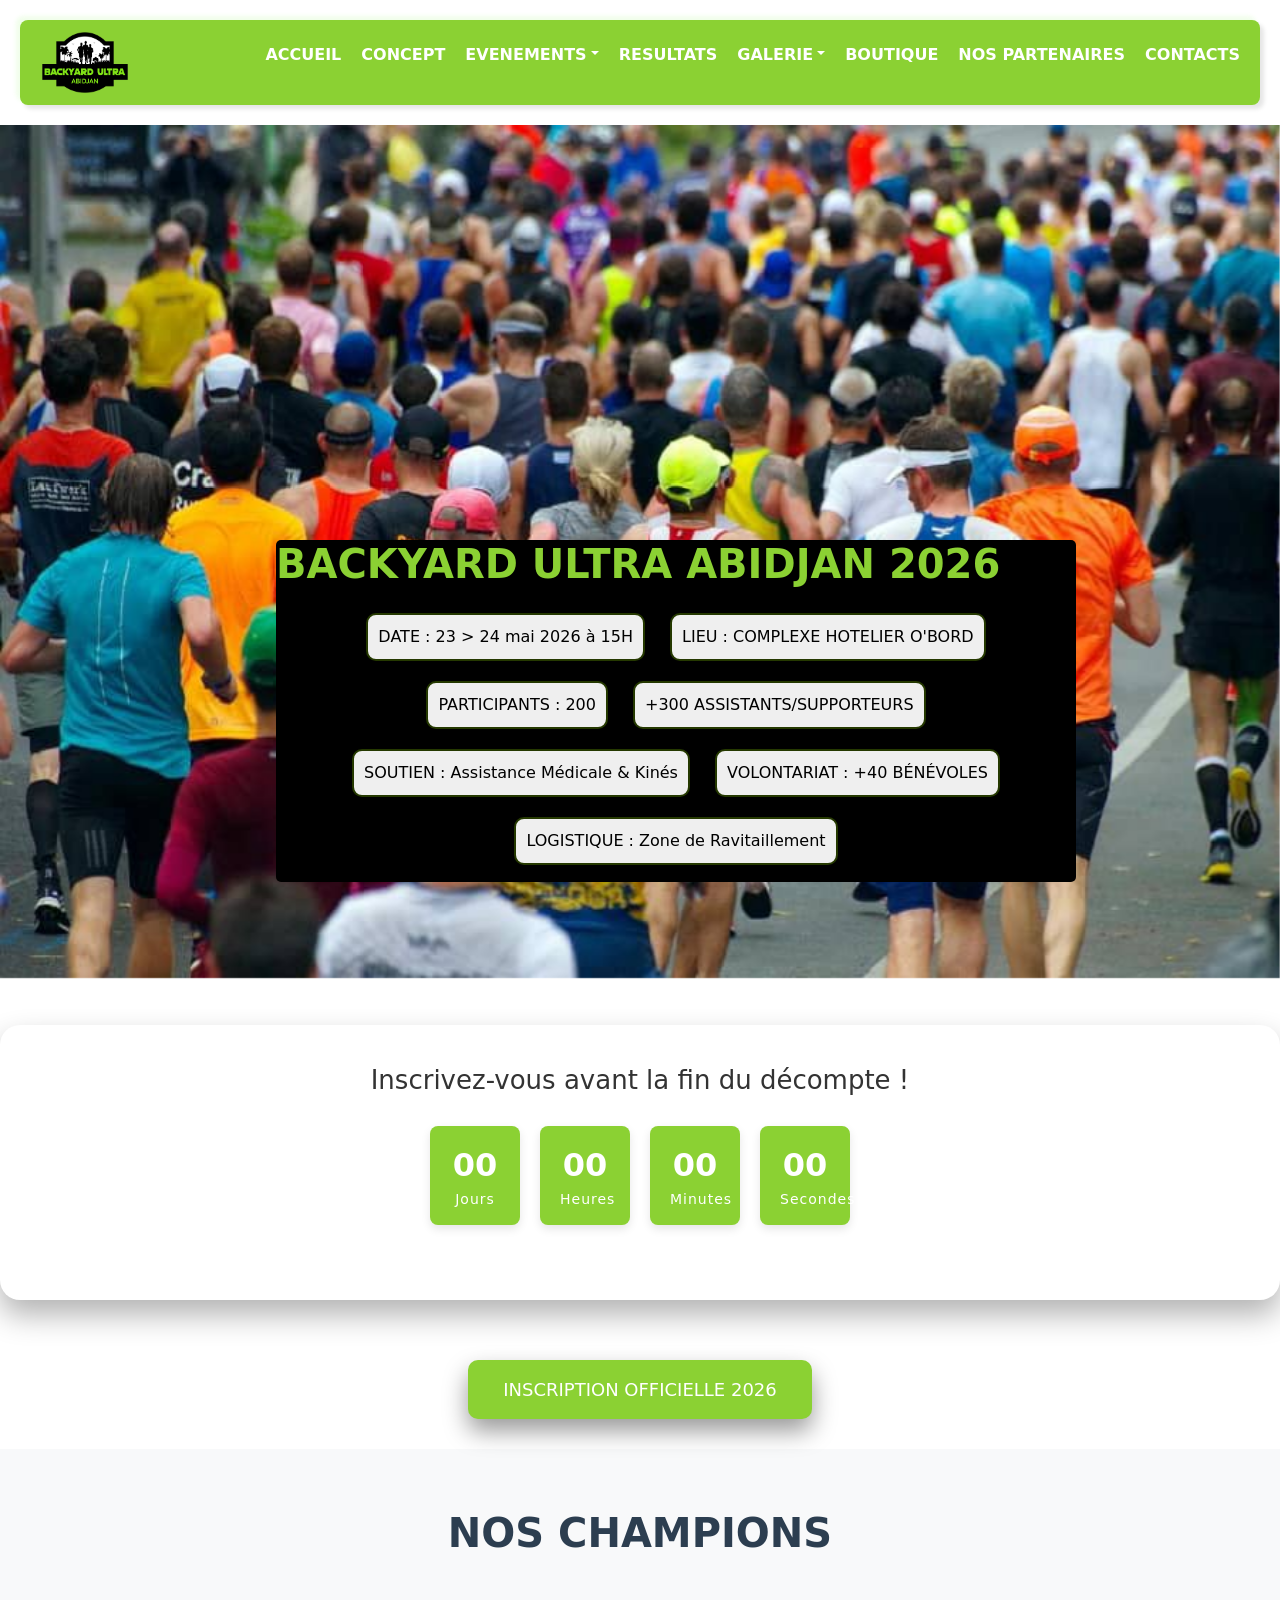
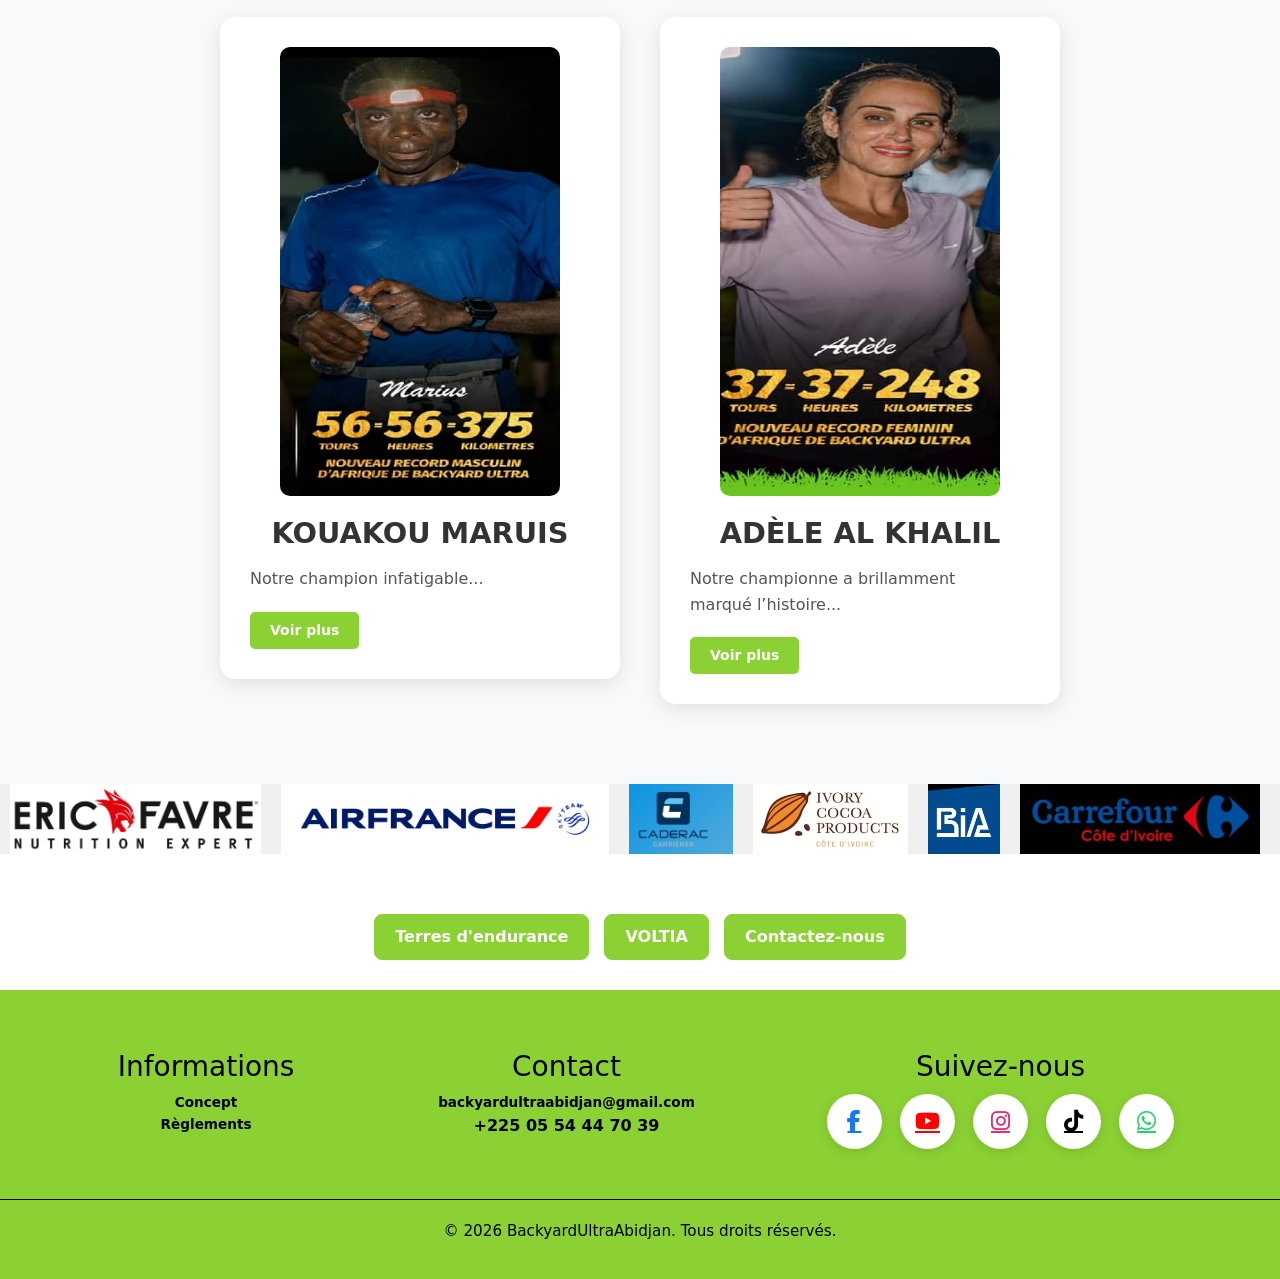
<file: index.html>
<!DOCTYPE html>
<html lang="en">
<head>
    <meta charset="UTF-8">
    <meta name="viewport" content="width=device-width, initial-scale=1.0">
     <title>BackyardUltraAbidjan</title>
    <link rel="stylesheet" href="style.css">
    <link href="https://cdn.jsdelivr.net/npm/bootstrap@5.3.3/dist/css/bootstrap.min.css" rel="stylesheet" integrity="sha384-QWTKZyjpPEjISv5WaRU9OFeRpok6YctnYmDr5pNlyT2bRjXh0JMhjY6hW+ALEwIH" crossorigin="anonymous">
     <link rel="stylesheet" href="https://cdnjs.cloudflare.com/ajax/libs/font-awesome/6.5.0/css/all.min.css">
    
   
   
</head>
<body>
   <!--l'entete-->
    <header>
        <div class="logo">
            <img src="logo/BUA_New logo positif pour digital@4x.png" alt="">
        </div>

       <div class="menu-btn" id="menuBtn">☰</div>


        <nav>
            <ul> 
                <li><a href="index.html" class="active">ACCUEIL</a></li>
                <li><a href="concept.html">CONCEPT</a></li>
                <li><a href="evenement.html" class="dropdown-toggle" id="dropdownMenuLink" data-bs-toggle="dropdown" aria-expanded="false">EVENEMENTS</a>
 <!--menu deroulant--><ul class="dropdown-menu" aria-labelledby="dropdownMenuLink">
                        <li><a class="dropdown-item" href="inscription.html">INSCRIPTION</a></li>
                        <li><a class="dropdown-item" href="reglement.html">RÈGLEMENTS</a></li>
                        <li><a class="dropdown-item" href="participant.html">PARTICIPANTS</a></li>
                        
                        
                     </ul>
                <li><a href="resultat.html">RESULTATS</a></li>
                <li><a href="galerie.html" class="dropdown-toggle" id="dropdownMenuLink" data-bs-toggle="dropdown" aria-expanded="false">GALERIE</a>
 <!--menu deroulant--><ul class="dropdown-menu" aria-labelledby="dropdownMenuLink">
                        <li><a class="dropdown-item" href="photo.html">PHOTOS</a></li>
                        <li><a class="dropdown-item" href="video.html">VIDEOS</a></li>
                        
                     </ul>
                </li>
                <li><a href="boutique.html">BOUTIQUE</a></li>
                <li><a href="partenaire.html">NOS PARTENAIRES</a></li>
                <li><a href="contact.html">CONTACTS</a></li>
            </ul>
        </nav>
    </header>
    
    <main>
        <div id="carouselExampleSlidesOnly" class="carousel slide" data-bs-ride="carousel">
            <div class="carousel-inner">
                <div class="carousel-item active">
                <img src="img/photo1.jpeg" class="d-block w-100 h-25"  alt="...">
                </div>
                <div class="carousel-item">
                <img src="img/photo2.jpg" class="d-block w-100  h-25" alt="...">
                </div>
                <div class="carousel-item">
                <img src="img/photo3.jpg" class="d-block w-100  h-25" alt="...">
                </div>
            </div>
        </div>
       
        <!--nos actualites-->
        <div class="actualite">
            <h1 class="defile">BACKYARD ULTRA ABIDJAN 2026</h1>
        <div class="btn">
            <button>DATE : 23 > 24 mai 2026 à 15H</button>
            <button>LIEU : COMPLEXE HOTELIER O'BORD</button>
            <button>PARTICIPANTS : 200</button>
            <button>+300 ASSISTANTS/SUPPORTEURS</button>
            <button>SOUTIEN : Assistance Médicale & Kinés</button>
            <button>VOLONTARIAT : +40 BÉNÉVOLES</button>
            <button>LOGISTIQUE : Zone de Ravitaillement</button>
        </div>
        </div>
        <!--nos records-->
 </main>    
  <div class="countdown-container">
    <h2 class="inscription-h2">Inscrivez-vous avant la fin du décompte !</h2>
    <div class="countdown">
        <div class="time-box"><span id="days">00</span><p>Jours</p></div>
        <div class="time-box"><span id="hours">00</span><p>Heures</p></div>
        <div class="time-box"><span id="minutes">00</span><p>Minutes</p></div>
        <div class="time-box"><span id="seconds">00</span><p>Secondes</p></div>
    </div>
</div>

<div class="action-section">
    <a href="inscription.html" class="register-button">INSCRIPTION OFFICIELLE 2026</a>
</div>
<section class="champions-section">
    <h2>NOS CHAMPIONS</h2>

    <div class="champions-wrapper">
        <div class="profile-card">
            <img src="img/maruis3.jpeg" alt="Champion" class="profile-img">
            <h3>Kouakou Maruis</h3>
            <div class="content">
                <p>Notre champion infatigable...</p>
                <div class="more-text">
                    <p>Marius Kouakou est un athlète ivoirien spécialisé en <strong>ultra-endurance</strong>, 
particulièrement dans le format <strong>Backyard Ultra</strong>, 
une course où chaque athlète doit parcourir <strong>6,7 km toutes les heures</strong>.
<br>

Lors de la <strong>Backyard Ultra Abidjan 2025</strong>, 
il remporte la compétition après <strong>31 boucles consécutives</strong>, 
soit environ <strong>207 km en 31 heures</strong>.
<br>

Sur la scène internationale, il réalise une performance historique en Belgique 
en <strong>avril 2025</strong> avec <strong>56 boucles</strong> 
(≈ <strong>375 km</strong>), 
devenant <strong>recordman africain masculin</strong> de la discipline.
<br>

<br><strong>Le 2 octobre 2025</strong> lors de l'<strong>Ultra Tour du Lac de Monteux </strong>en France, 
<strong>Marius Kouakou a couru 85 boucles </strong>(≈ <strong>570 km</strong>)
ce qui représente une performance d'endurance exceptionnelle dans ce type d'épreuve. Il a 
terminé <strong>2ᵉ de cette course </strong>.


<br>Par ses exploits, Marius Kouakou contribue activement 
au rayonnement de la <strong>Côte d’Ivoire</strong> 
dans l’ultra-endurance mondiale.
</p>
                </div>
                <button class="btn-read-more">Voir plus</button>
            </div>
        </div>

        <div class="profile-card">
            <img src="img/adele.jpeg" alt="Champion" class="profile-img">
            <h3>Adèle Al Khalil</h3>
            <div class="content">
                <p>Notre championne a brillamment <br> marqué l’histoire...</p>
                <div class="more-text">
                    <p>Adèle est une athlète ivoirienne spécialisée en <strong>ultra-endurance</strong>, 
notamment dans le format <strong>Backyard Ultra</strong>, 
une discipline exigeante où les coureurs doivent parcourir 
<strong>6,7 km chaque heure</strong> sans limite de temps.
<br>

Lors de la <strong>Backyard Ultra Abidjan 2025</strong>, 
elle s’illustre comme <strong>meilleure femme de la compétition</strong> 
en réalisant <strong>30 boucles consécutives</strong>, 
confirmant sa place parmi les athlètes majeures de la discipline en Côte d’Ivoire.
<br>

Sur la scène internationale, Adèle réalise une performance historique 
en <strong>avril 2025 en Belgique</strong> en complétant 
<strong>37 boucles</strong>, soit environ <strong>248 km</strong>.
<br>

Cette performance lui permet de devenir 
<strong>recordwoman africaine féminine de Backyard Ultra</strong>, 
faisant d’elle une figure inspirante de l’ultra-endurance africaine 
et un modèle pour de nombreuses coureuses.
<br>
</p>
                </div>
                <button class="btn-read-more">Voir plus</button>
            </div>
        </div>
    </div>
</section>


    <div class="marquee-container">
    <div class="marquee-track">
        <img src="logo/eric favre.jpeg" alt="Logo Eric Favre">
        <img src="logo/Logo-Air-France_10x213mm.jpeg" alt="Logo Air France">
        <img src="logo/caderac bleu.png" alt="Logo CADERAC">
        <img src="logo/cocoa.jpeg" alt="Logo Ivory Cocoa Products">
        <img src="logo/bia.jpeg" alt="Logo BIA">
        <img src="logo/carefou.jpeg" alt="Logo Carrefour">
        <img src="logo/Logo-Agilly.jpeg" alt="Logo Agilly">
        <img src="logo/satom.jpeg" alt="Logo SOGEA SATOM">
        <img src="logo/Logo-BeSport-Officiel-Noir-PDF.jpeg" alt="Logo Be Sport">
        <img src="logo/Logo-SCCI-2-_3_.jpeg" alt="Logo SCCI">
        <img src="logo/sotaci.jpeg" alt="Logo Sotaci">

        <img src="logo/eric favre.jpeg" alt="Logo Eric Favre">
        <img src="logo/Logo-Air-France_10x213mm.jpeg" alt="Logo Air France">
        <img src="logo/caderac bleu.png" alt="Logo CADERAC">
        <img src="logo/cocoa.jpeg" alt="Logo Ivory Cocoa Products">
        <img src="logo/bia.jpeg" alt="Logo BIA">
        <img src="logo/carefou.jpeg" alt="Logo Carrefour">
        <img src="logo/Logo-Agilly.jpeg" alt="Logo Agilly">
        <img src="logo/satom.jpeg" alt="Logo SOGEA SATOM">
        <img src="logo/Logo-BeSport-Officiel-Noir-PDF.jpeg" alt="Logo Be Sport">
        <img src="logo/Logo-SCCI-2-_3_.jpeg" alt="Logo SCCI">
        <img src="logo/sotaci.jpeg" alt="Logo Sotaci">
    </div>
    </div>




 <div class="action-section">
    <div class="additional-links">
        <a href="https://www.terresdendurance.com" target="_blank">Terres d'endurance</a>
        <span class="separator">•</span>

        <a href="https://www.voltia.com" target="_blank">VOLTIA</a>
        <span class="separator">•</span>

        <!-- <a href="inscription.html">Règlement de la course</a>
        <span class="separator">•</span> -->

        <!-- <a href="partenaire.html">Nos Partenaires</a>
        <span class="separator">•</span> -->

        <a href="contact.html">Contactez-nous</a>
    </div>
</div>

    
    <footer>
    <div class="footer-container">
        
        <div class="footer-column">
            <h3>Informations</h3>
            <p class="contact-detail-c">
                <a href="concept.html">Concept</a>
            </p>
            <p class="contact-detail-c">
                <a href="reglement.html">Règlements</a>
            </p>
           
        </div>

        <div class="footer-column">
            <h3>Contact</h3>
            <p class="contact-detail-c">
                <a href="mailto:backyardultraabidjan@gmail.com">backyardultraabidjan@gmail.com</a>
            </p> 
            <p class="contact-detail">
                +225 05 54 44 70 39
            </p>
        </div>

        <div class="footer-column">
            <h3>Suivez-nous</h3>
            <div class="social-icons">
                <a href="https://www.facebook.com/share/1AxxpA745M/" target="_blank" class="social-link facebook"><i class="fab fa-facebook-f"></i></a>
                <a href="https://www.youtube.com/@BackyardUltraAbidjan" target="_blank" class="social-link youtube"><i class="fab fa-youtube"></i></a>
                <a href="https://www.instagram.com/backyardultraabidjan" target="_blank" class="social-link instagram"><i class="fab fa-instagram"></i></a>
                <a href="#" target="_blank" class="social-link tiktok"><i class="fab fa-tiktok"></i></a>
                <a href="#" target="_blank" class="social-link whatsapp"><i class="fab fa-whatsapp"></i></a>
            </div>
        </div>

    </div>

    <div class="footer-bottom">
        <div class="container">
            <p>&copy; <span id="year"></span> BackyardUltraAbidjan. Tous droits réservés.</p>
        </div>
    </div>

   </footer>
   
    
    <script src="https://cdn.jsdelivr.net/npm/bootstrap@5.3.3/dist/js/bootstrap.bundle.min.js" integrity="sha384-YvpcrYf0tY3lHB60NNkmXc5s9fDVZLESaAA55NDzOxhy9GkcIdslK1eN7N6jIeHz" crossorigin="anonymous"></script>
    <script src="script.js"></script>
</body>
</html>
</file>
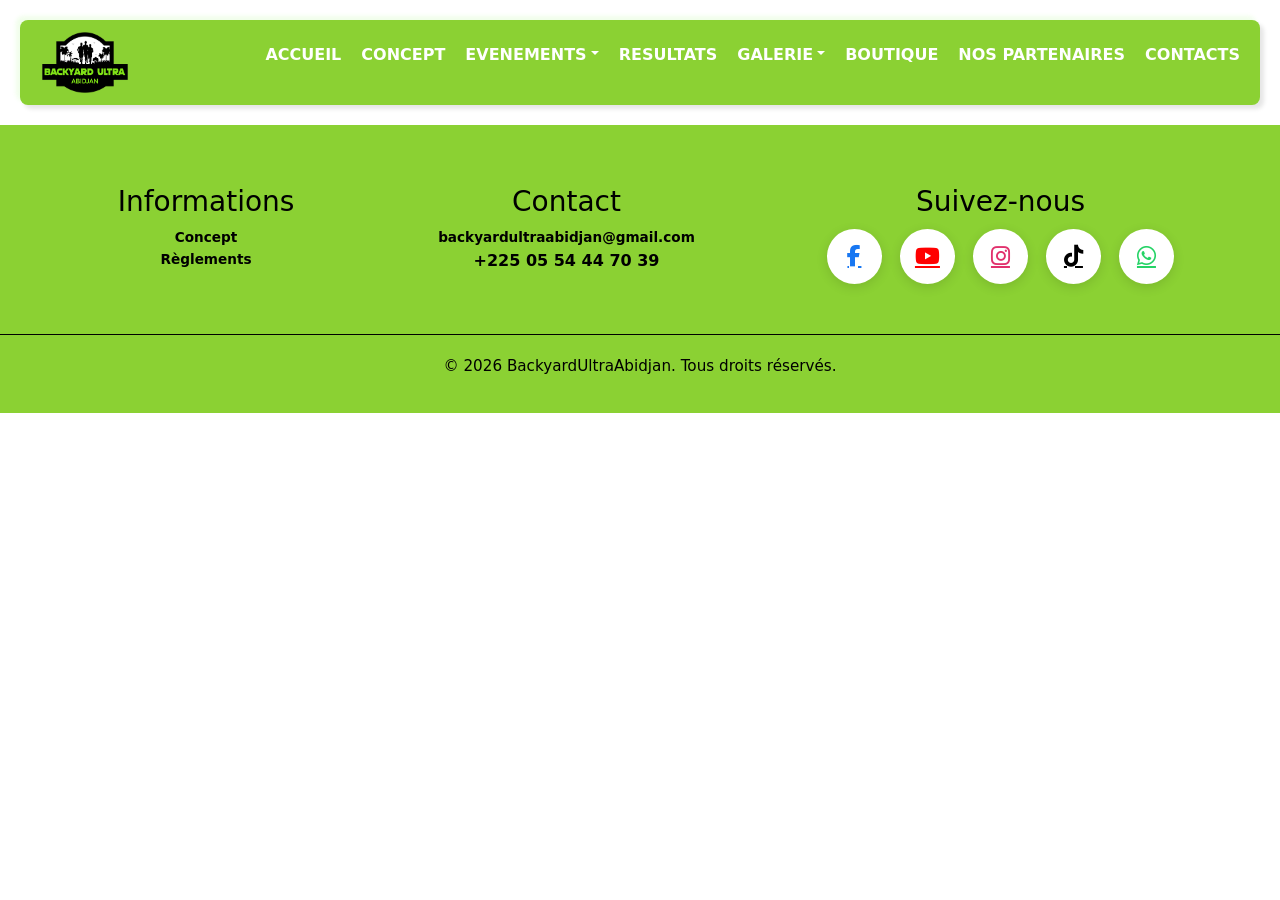
<file: boutique.html>
<!DOCTYPE html>
<html lang="en">
<head>
    <meta charset="UTF-8">
    <meta name="viewport" content="width=device-width, initial-scale=1.0">
    <title>BackyardUltraAbidjan</title>
    <link rel="stylesheet" href="style.css">
    <link href="https://cdn.jsdelivr.net/npm/bootstrap@5.3.3/dist/css/bootstrap.min.css" rel="stylesheet" integrity="sha384-QWTKZyjpPEjISv5WaRU9OFeRpok6YctnYmDr5pNlyT2bRjXh0JMhjY6hW+ALEwIH" crossorigin="anonymous">
    <link rel="stylesheet" href="https://cdnjs.cloudflare.com/ajax/libs/font-awesome/6.5.0/css/all.min.css">
    
    
</head>
<body>
     <header>
        <div class="logo">
            <img src="logo/BUA_New logo positif pour digital@4x.png" alt="">
        </div>
        
        <div class="menu-btn" id="menuBtn">☰</div>

        <nav>
            <ul>
                <li><a href="index.html" class="active">ACCUEIL</a></li>
                <li><a href="concept.html" class="accord">CONCEPT</a></li>
                 <li><a href="evenement.html" class="dropdown-toggle" id="dropdownMenuLink" data-bs-toggle="dropdown" aria-expanded="false">EVENEMENTS</a>
                <!--menu deroulant--><ul class="dropdown-menu" aria-labelledby="dropdownMenuLink">
                        <li><a class="dropdown-item" href="inscription.html">INSCRIPTION</a></li>
                        <li><a class="dropdown-item" href="reglement.html">RÈGLEMENTS</a></li>
                        <li><a class="dropdown-item" href="participant.html">PARTICIPANTS</a></li>
                        
                        
                     </ul>
                <li><a href="resultat.html">RESULTATS</a></li>
                <li><a href="galerie.html" class="dropdown-toggle" id="dropdownMenuLink" data-bs-toggle="dropdown" aria-expanded="false">GALERIE</a>
                    <ul class="dropdown-menu" aria-labelledby="dropdownMenuLink">
                        <li><a class="dropdown-item" href="photo.html">PHOTOS</a></li>
                        <li><a class="dropdown-item" href="video.html">VIDEOS</a></li>
                        
                     </ul>
                </li>
                <li><a href="boutique.html">BOUTIQUE</a></li>
                <li><a href="partenaire.html">NOS PARTENAIRES</a></li>
                <li><a href="contact.html">CONTACTS</a></li>
            </ul>
        </nav>
    </header>
     

<footer>
    <div class="footer-container">
        
        <div class="footer-column">
            <h3>Informations</h3>
             <p class="contact-detail-c">
                <a href="concept.html">Concept</a>
            </p>
            <p class="contact-detail-c">
                <a href="reglement.html">Règlements</a>
            </p>
           
        </div>

        <div class="footer-column">
            <h3>Contact</h3>
            <p class="contact-detail-c">
                <a href="mailto:backyardultraabidjan@gmail.com">backyardultraabidjan@gmail.com</a>
            </p> 
            <p class="contact-detail">
                +225 05 54 44 70 39
            </p>
        </div>

        <div class="footer-column">
            <h3>Suivez-nous</h3>
            <div class="social-icons">
                <a href="https://www.facebook.com/share/1AxxpA745M/" target="_blank" class="social-link facebook"><i class="fab fa-facebook-f"></i></a>
                <a href="https://www.youtube.com/@BackyardUltraAbidjan" target="_blank" class="social-link youtube"><i class="fab fa-youtube"></i></a>
                <a href="https://www.instagram.com/backyardultraabidjan" target="_blank" class="social-link instagram"><i class="fab fa-instagram"></i></a>
                <a href="#" target="_blank" class="social-link tiktok"><i class="fab fa-tiktok"></i></a>
                <a href="#" target="_blank" class="social-link whatsapp"><i class="fab fa-whatsapp"></i></a>
            </div>
        </div>

    </div>

    <div class="footer-bottom">
        <div class="container">
            <p>&copy; <span id="year"></span> BackyardUltraAbidjan. Tous droits réservés.</p>
        </div>
    </div>

   </footer>
  
    

   <script src="https://cdn.jsdelivr.net/npm/bootstrap@5.3.3/dist/js/bootstrap.bundle.min.js" integrity="sha384-YvpcrYf0tY3lHB60NNkmXc5s9fDVZLESaAA55NDzOxhy9GkcIdslK1eN7N6jIeHz" crossorigin="anonymous"></script>
   <script src="script.js"></script>
</body>
</html>
</file>
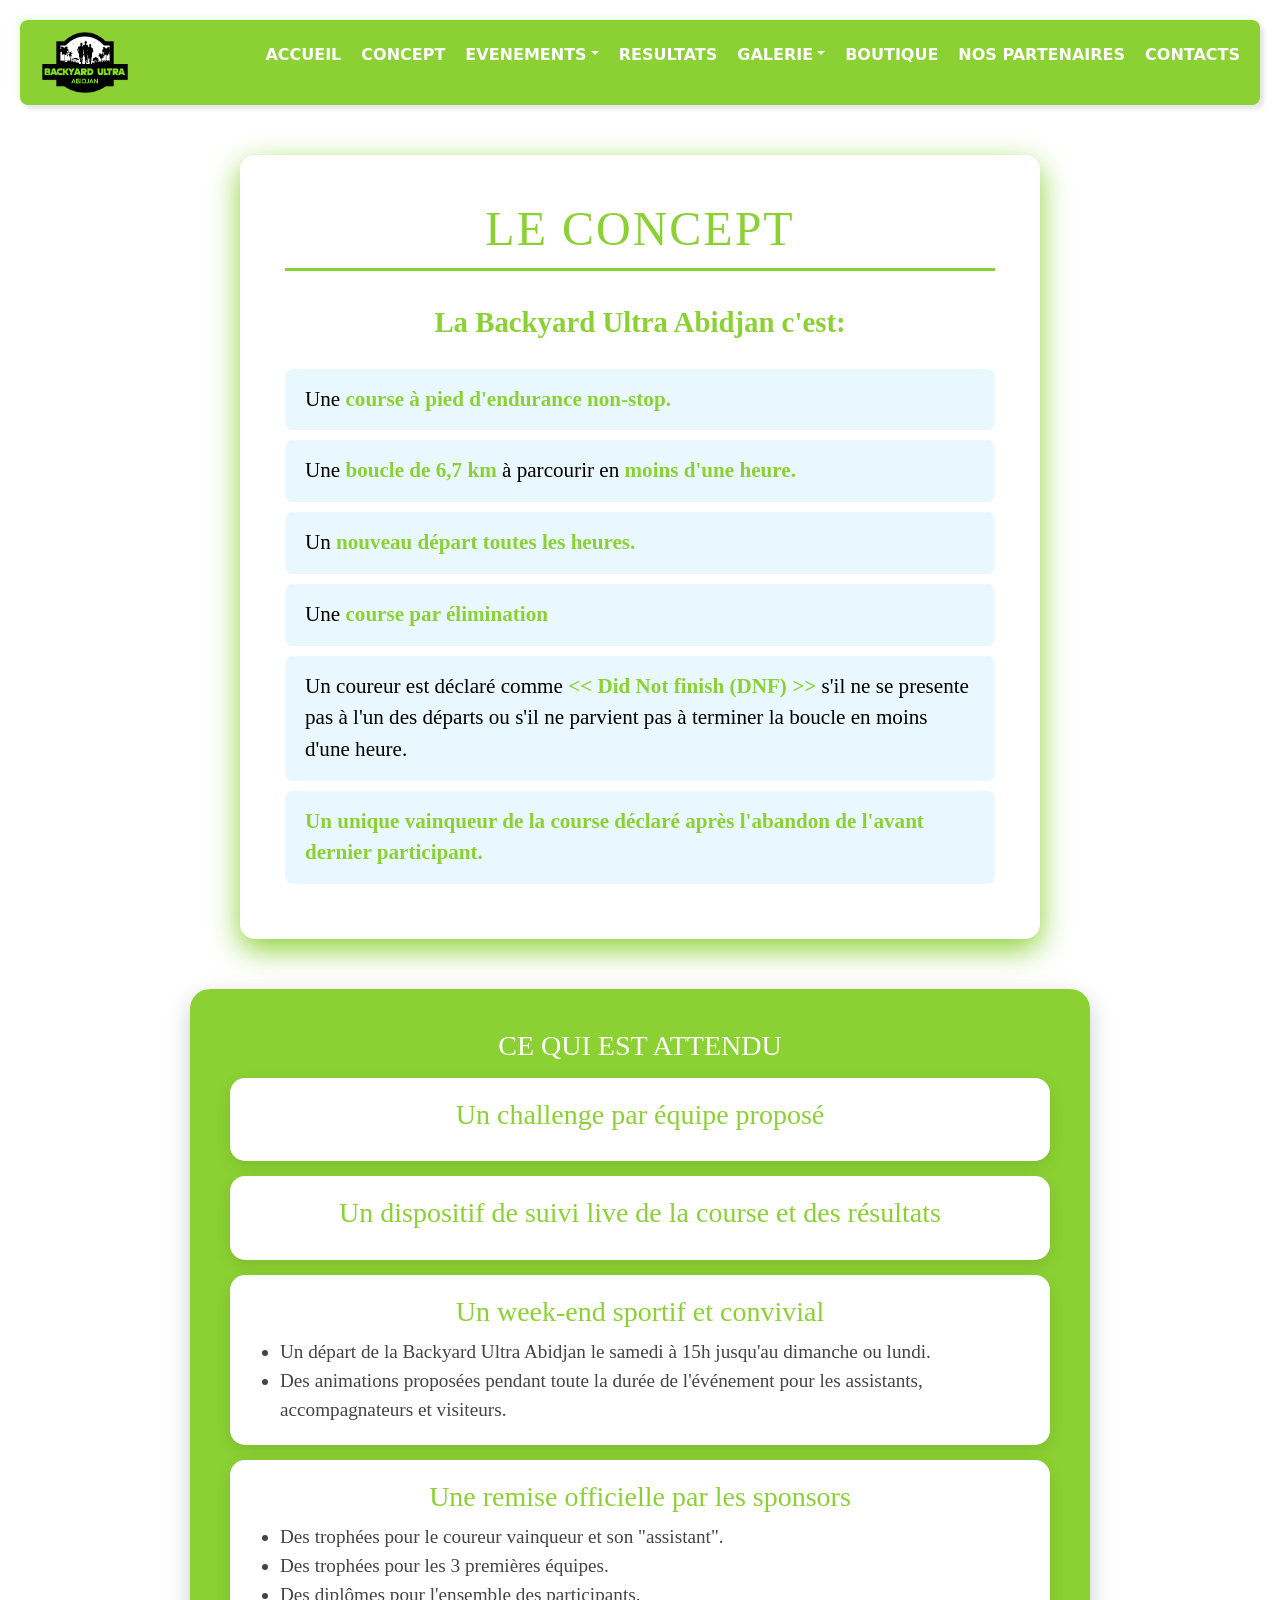
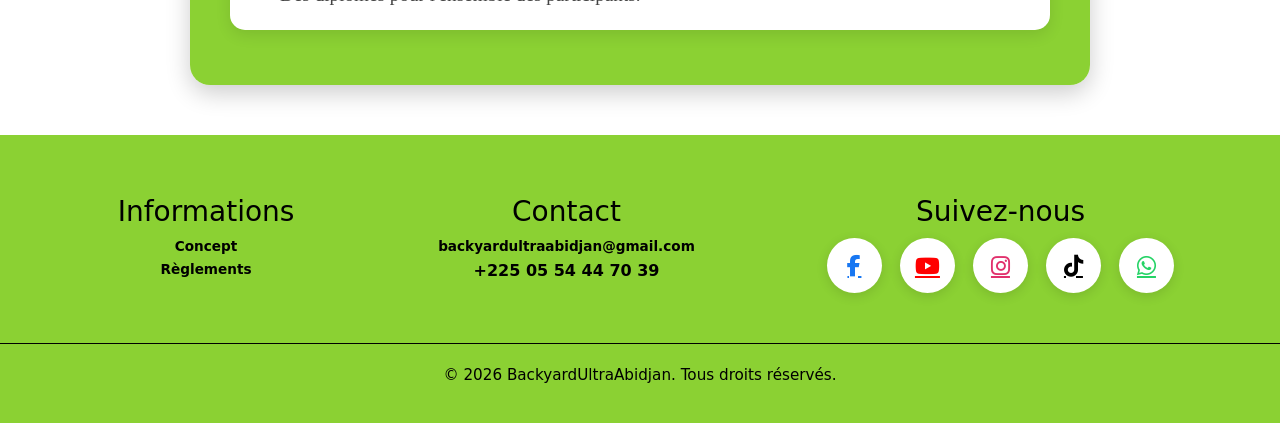
<file: concept.html>
<!DOCTYPE html>
<html lang="en">
<head>
    <meta charset="UTF-8">
    <meta name="viewport" content="width=device-width, initial-scale=1.0">
    <title>BackyardUltraAbidjan</title>
    <link rel="stylesheet" href="style.css">
    <link href="https://cdn.jsdelivr.net/npm/bootstrap@5.3.3/dist/css/bootstrap.min.css" rel="stylesheet" integrity="sha384-QWTKZyjpPEjISv5WaRU9OFeRpok6YctnYmDr5pNlyT2bRjXh0JMhjY6hW+ALEwIH" crossorigin="anonymous">
    <link rel="stylesheet" href="https://cdnjs.cloudflare.com/ajax/libs/font-awesome/6.5.0/css/all.min.css">
   
    
</head>
<body>
     <header>
        <div class="logo">
            <img src="logo/BUA_New logo positif pour digital@4x.png" alt="">
        
        </div>

        <!-- Bouton menu mobile -->
       <div class="menu-btn" id="menuBtn">☰</div>

        <nav>
            <ul>
                <li><a href="index.html" class="active">ACCUEIL</a></li>
                <li><a href="concept.html" class="accord">CONCEPT</a></li>
                 <li><a href="evenement.html" class="dropdown-toggle" id="dropdownMenuLink" data-bs-toggle="dropdown" aria-expanded="false">EVENEMENTS</a>
                <!--menu deroulant--><ul class="dropdown-menu" aria-labelledby="dropdownMenuLink">
                        <li><a class="dropdown-item" href="inscription.html">INSCRIPTION</a></li>
                        <li><a class="dropdown-item" href="reglement.html">RÈGLEMENTS</a></li>
                        <li><a class="dropdown-item" href="participant.html">PARTICIPANTS</a></li>
                        
                        
                     </ul>
                <li><a href="resultat.html">RESULTATS</a></li>
                <li><a href="galerie.html" class="dropdown-toggle" id="dropdownMenuLink" data-bs-toggle="dropdown" aria-expanded="false">GALERIE</a>
                    <ul class="dropdown-menu" aria-labelledby="dropdownMenuLink">
                        <li><a class="dropdown-item" href="photo.html">PHOTOS</a></li>
                        <li><a class="dropdown-item" href="video.html">VIDEOS</a></li>
                        
                     </ul>
                </li>
                <li><a href="boutique.html">BOUTIQUE</a></li>
                <li><a href="partenaire.html">NOS PARTENAIRES</a></li>
                <li><a href="contact.html">CONTACTS</a></li>
            </ul>
        </nav>
    </header>

    <div class="concept-container">
  
  <h1>LE CONCEPT</h1>

  <p> <strong>La Backyard Ultra Abidjan c'est:</strong> </p>
  
  <ul>
    <li> Une <strong>course à pied d'endurance non-stop.</strong></li>
    <li>Une <strong>boucle de 6,7 km</strong> à parcourir en <strong>moins d'une heure.</strong></li>
    <li>Un <strong>nouveau départ toutes les heures.</strong></li>
    <li>Une <strong>course par élimination</strong></li>
    <li>Un coureur est déclaré comme <strong><< Did Not finish (DNF) >></strong> s'il ne se presente <br> pas à l'un des départs ou s'il ne parvient pas à terminer la boucle en moins d'une heure. </li>
    <li><strong>Un unique vainqueur de la course déclaré après l'abandon de l'avant dernier participant.</strong></li>
  </ul>
</div>
<div class="expectations-container">
    <h3 class="concept-h3">CE QUI EST ATTENDU</h3>
    <ul class="expectations-list">
        
        <li class="list-item">
            <h3>Un challenge par équipe proposé</h3>
        </li>

        <li class="list-item">
            <h3>Un dispositif de suivi live de la course et des résultats</h3>
        </li>

        <li class="list-item">
            <h3>Un week-end sportif et convivial</h3>
            <ul class="sub-list">
                <li>Un départ de la Backyard Ultra Abidjan le samedi à 15h jusqu'au dimanche ou lundi.</li>
                <li>Des animations proposées pendant toute la durée de l'événement pour les assistants, accompagnateurs et visiteurs.</li>
            </ul>
        </li>

        <li class="list-item">
            <h3>Une remise officielle par les sponsors</h3>
            <ul class="sub-list">
                <li>Des trophées pour le coureur vainqueur et son "assistant".</li>
                <li>Des trophées pour les 3 premières équipes.</li>
                <li>Des diplômes pour l'ensemble des participants.</li>
            </ul>
        </li>
    </ul>
</div>
     


  <footer>
    <div class="footer-container">
        
        <div class="footer-column">
            <h3>Informations</h3>
             <p class="contact-detail-c">
                <a href="concept.html">Concept</a>
            </p>
            <p class="contact-detail-c">
                <a href="reglement.html">Règlements</a>
            </p>
           
        </div>

        <div class="footer-column">
            <h3>Contact</h3>
            <p class="contact-detail-c">
                <a href="mailto:backyardultraabidjan@gmail.com">backyardultraabidjan@gmail.com</a>
            </p> 
            <p class="contact-detail">
                +225 05 54 44 70 39
            </p>
        </div>

        <div class="footer-column">
            <h3>Suivez-nous</h3>
            <div class="social-icons">
                <a href="https://www.facebook.com/share/1AxxpA745M/" target="_blank" class="social-link facebook"><i class="fab fa-facebook-f"></i></a>
                <a href="https://www.youtube.com/@BackyardUltraAbidjan" target="_blank" class="social-link youtube"><i class="fab fa-youtube"></i></a>
                <a href="https://www.instagram.com/backyardultraabidjan" target="_blank" class="social-link instagram"><i class="fab fa-instagram"></i></a>
                <a href="#" target="_blank" class="social-link tiktok"><i class="fab fa-tiktok"></i></a>
                <a href="#" target="_blank" class="social-link whatsapp"><i class="fab fa-whatsapp"></i></a>
            </div>
        </div>

    </div>

    <div class="footer-bottom">
        <div class="container">
            <p>&copy; <span id="year"></span> BackyardUltraAbidjan. Tous droits réservés.</p>
        </div>
    </div>

   </footer>
   
    
    <script src="https://cdn.jsdelivr.net/npm/bootstrap@5.3.3/dist/js/bootstrap.bundle.min.js" integrity="sha384-YvpcrYf0tY3lHB60NNkmXc5s9fDVZLESaAA55NDzOxhy9GkcIdslK1eN7N6jIeHz" crossorigin="anonymous"></script>
    <script src="script.js"></script>
</body>
</html>
</file>
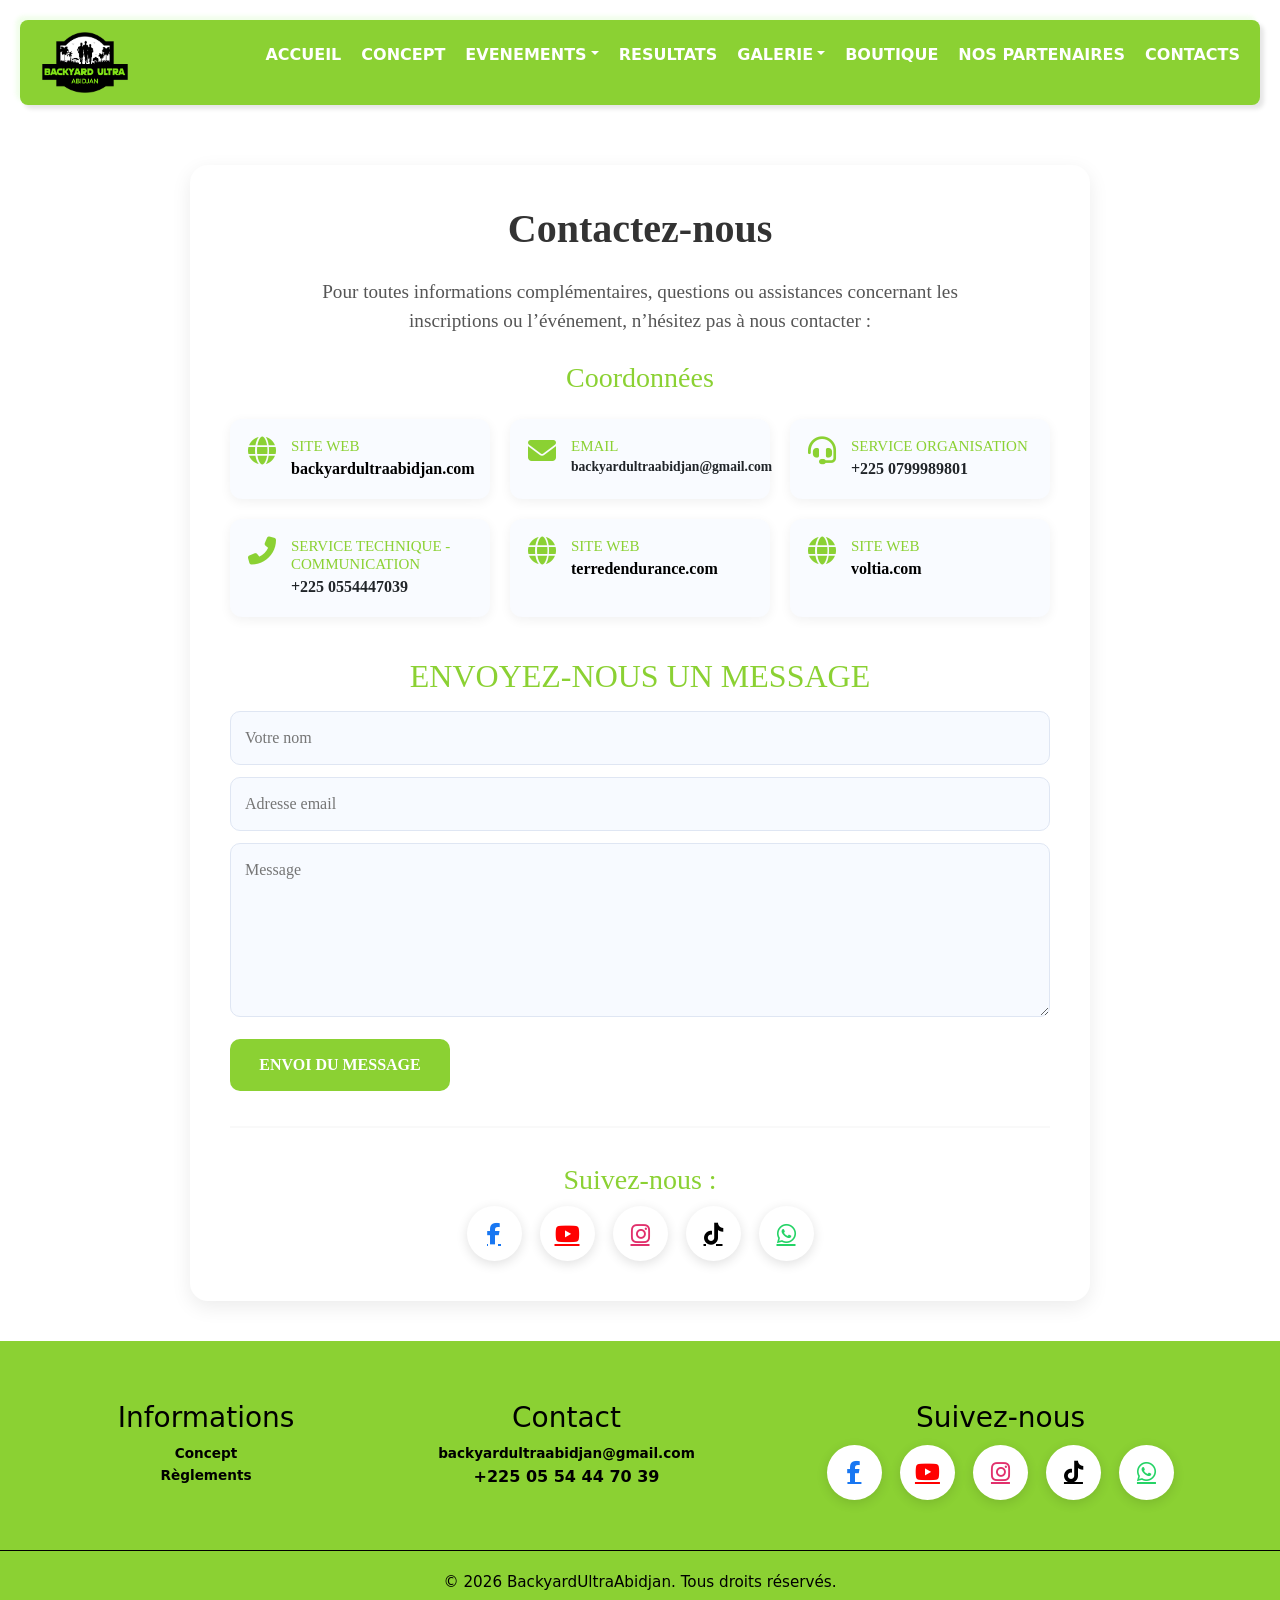
<file: contact.html>
<!DOCTYPE html>
<html lang="en">
<head>
    <meta charset="UTF-8">
    <meta name="viewport" content="width=device-width, initial-scale=1.0">
    <title>BackyardUltraAbidjan</title>
    <link rel="stylesheet" href="style.css">
    <link href="https://cdn.jsdelivr.net/npm/bootstrap@5.3.3/dist/css/bootstrap.min.css" rel="stylesheet" integrity="sha384-QWTKZyjpPEjISv5WaRU9OFeRpok6YctnYmDr5pNlyT2bRjXh0JMhjY6hW+ALEwIH" crossorigin="anonymous">
   <link rel="stylesheet" href="https://cdnjs.cloudflare.com/ajax/libs/font-awesome/6.5.0/css/all.min.css">
    
    
</head>
<body>
     <header>
        <div class="logo">
            <img src="logo/BUA_New logo positif pour digital@4x.png" alt="">
        </div>


        <!-- Bouton menu mobile -->
       <div class="menu-btn" id="menuBtn">☰</div>

        <nav>
            <ul>
                <li><a href="index.html" class="active">ACCUEIL</a></li>
                <li><a href="concept.html" class="accord">CONCEPT</a></li>
                 <li><a href="evenement.html" class="dropdown-toggle" id="dropdownMenuLink" data-bs-toggle="dropdown" aria-expanded="false">EVENEMENTS</a>
                <!--menu deroulant--><ul class="dropdown-menu" aria-labelledby="dropdownMenuLink">
                        <li><a class="dropdown-item" href="inscription.html">INSCRIPTION</a></li>
                        <li><a class="dropdown-item" href="reglement.html">RÈGLEMENTS</a></li>
                        <li><a class="dropdown-item" href="participant.html">PARTICIPANTS</a></li>
                        
                        
                     </ul>
                <li><a href="resultat.html">RESULTATS</a></li>
                <li><a href="galerie.html" class="dropdown-toggle" id="dropdownMenuLink" data-bs-toggle="dropdown" aria-expanded="false">GALERIE</a>
                    <ul class="dropdown-menu" aria-labelledby="dropdownMenuLink">
                        <li><a class="dropdown-item" href="photo.html">PHOTOS</a></li>
                        <li><a class="dropdown-item" href="video.html">VIDEOS</a></li>
                        
                     </ul>
                </li>
                <li><a href="boutique.html">BOUTIQUE</a></li>
                <li><a href="partenaire.html">NOS PARTENAIRES</a></li>
                <li><a href="contact.html">CONTACTS</a></li>
            </ul>
        </nav>
    </header>
    <section class="contact-section">

    <div class="contact-card">

        <h2 class="title">Contactez-nous</h2>

        <p class="description">
            Pour toutes informations complémentaires, questions ou assistances concernant les inscriptions ou l’événement, n’hésitez pas à nous contacter :
        </p>

        <h3 class="subheader">Coordonnées</h3>

        <!-- GRID DES CONTACTS -->
        <div class="contact-grid">

            <div class="contact-item">
                <div class="icon-wrap"><i class="fa-solid fa-globe"></i></div>
                <div class="content">
                    <h4 class="contact-title">SITE WEB</h4>
                    <p class="contact-detail">
                   <a href="https://backyardultraabidjan.com" target="_blank">backyardultraabidjan.com</a>    
                </div>
            </div>

            <div class="contact-item">
                <div class="icon-wrap"><i class="fas fa-envelope"></i></div>
                <div class="content">
                    <h4 class="contact-title">EMAIL</h4>
                    <p class="contact-detail-c">backyardultraabidjan@gmail.com</p>
                </div>
            </div>

            <div class="contact-item">
                <div class="icon-wrap"><i class="fas fa-headset"></i></div>
                <div class="content">
                    <h4 class="contact-title">SERVICE ORGANISATION</h4>
                    <p class="contact-detail">+225 0799989801</p>
                </div>
            </div>

            <div class="contact-item">
                <div class="icon-wrap"><i class="fas fa-phone-alt"></i></div>
                <div class="content">
                    <h4 class="contact-title">SERVICE TECHNIQUE - COMMUNICATION</h4>
                    <p class="contact-detail">+225 0554447039</p>
                </div>
            </div>

            <div class="contact-item">
                <div class="icon-wrap"><i class="fa-solid fa-globe"></i></div>
                <div class="content">
                    <h4 class="contact-title">SITE WEB</h4>
                    <p class="contact-detail">
                        <a href="https://terredendurance.com" target="_blank">terredendurance.com</a>
                    </p>
                </div>
            </div>

            <div class="contact-item">
                <div class="icon-wrap"><i class="fa-solid fa-globe"></i></div>
                <div class="content">
                    <h4 class="contact-title">SITE WEB</h4>
                    <p class="contact-detail">
                        <a href="https://voltia.com" target="_blank">voltia.com</a>
                    </p>
                </div>
            </div>

        </div>

        <!-- FORMULAIRE -->
        <h2 class="section-title">ENVOYEZ-NOUS UN MESSAGE</h2>

        <form class="contact-form">
            <input type="text" placeholder="Votre nom" required>
            <input type="email" placeholder="Adresse email" required>
            <textarea placeholder="Message" rows="6" required></textarea>

            <button type="submit" class="btn-c">ENVOI DU MESSAGE</button>
        </form>

        <hr class="separator">

        <!-- RÉSEAUX SOCIAUX -->
        <h3 class="subheader">Suivez-nous :</h3>

        <div class="social-icons">
            <a href="https://www.facebook.com/share/1AxxpA745M/" target="_blank" class="social-link facebook"><i class="fab fa-facebook-f"></i></a>

            <a href="https://www.youtube.com/@BackyardUltraAbidjan" target="_blank" class="social-link youtube"><i class="fab fa-youtube"></i></a>

            <a href="https://www.instagram.com/backyardultraabidjan" target="_blank" class="social-link instagram"><i class="fab fa-instagram"></i></a>

            <a href="#" target="_blank" class="social-link tiktok"><i class="fab fa-tiktok"></i></a>

            <a href="#" target="_blank" class="social-link whatsapp"><i class="fab fa-whatsapp"></i></a>
        </div>

    </div>
</section>
     
  <footer>
    <div class="footer-container">
        
        <div class="footer-column">
            <h3>Informations</h3>
             <p class="contact-detail-c">
                <a href="concept.html">Concept</a>
            </p>
            <p class="contact-detail-c">
                <a href="reglement.html">Règlements</a>
            </p>
          
        </div>

        <div class="footer-column">
            <h3>Contact</h3>
            <p class="contact-detail-c">
                <a href="mailto:backyardultraabidjan@gmail.com">backyardultraabidjan@gmail.com</a>
            </p> 
            <p class="contact-detail">
                +225 05 54 44 70 39
            </p>
        </div>

        <div class="footer-column">
            <h3>Suivez-nous</h3>
            <div class="social-icons">
                <a href="https://www.facebook.com/share/1AxxpA745M/" target="_blank" class="social-link facebook"><i class="fab fa-facebook-f"></i></a>
                <a href="https://www.youtube.com/@BackyardUltraAbidjan" target="_blank" class="social-link youtube"><i class="fab fa-youtube"></i></a>
                <a href="https://www.instagram.com/backyardultraabidjan" target="_blank" class="social-link instagram"><i class="fab fa-instagram"></i></a>
                <a href="#" target="_blank" class="social-link tiktok"><i class="fab fa-tiktok"></i></a>
                <a href="#" target="_blank" class="social-link whatsapp"><i class="fab fa-whatsapp"></i></a>
            </div>
        </div>

    </div>

    <div class="footer-bottom">
        <div class="container">
            <p>&copy; <span id="year"></span> BackyardUltraAbidjan. Tous droits réservés.</p>
        </div>
    </div>

   </footer>
    
    
    <script src="https://cdn.jsdelivr.net/npm/bootstrap@5.3.3/dist/js/bootstrap.bundle.min.js" integrity="sha384-YvpcrYf0tY3lHB60NNkmXc5s9fDVZLESaAA55NDzOxhy9GkcIdslK1eN7N6jIeHz" crossorigin="anonymous"></script>
    <script src="script.js"></script>
</body>
</html>
</file>
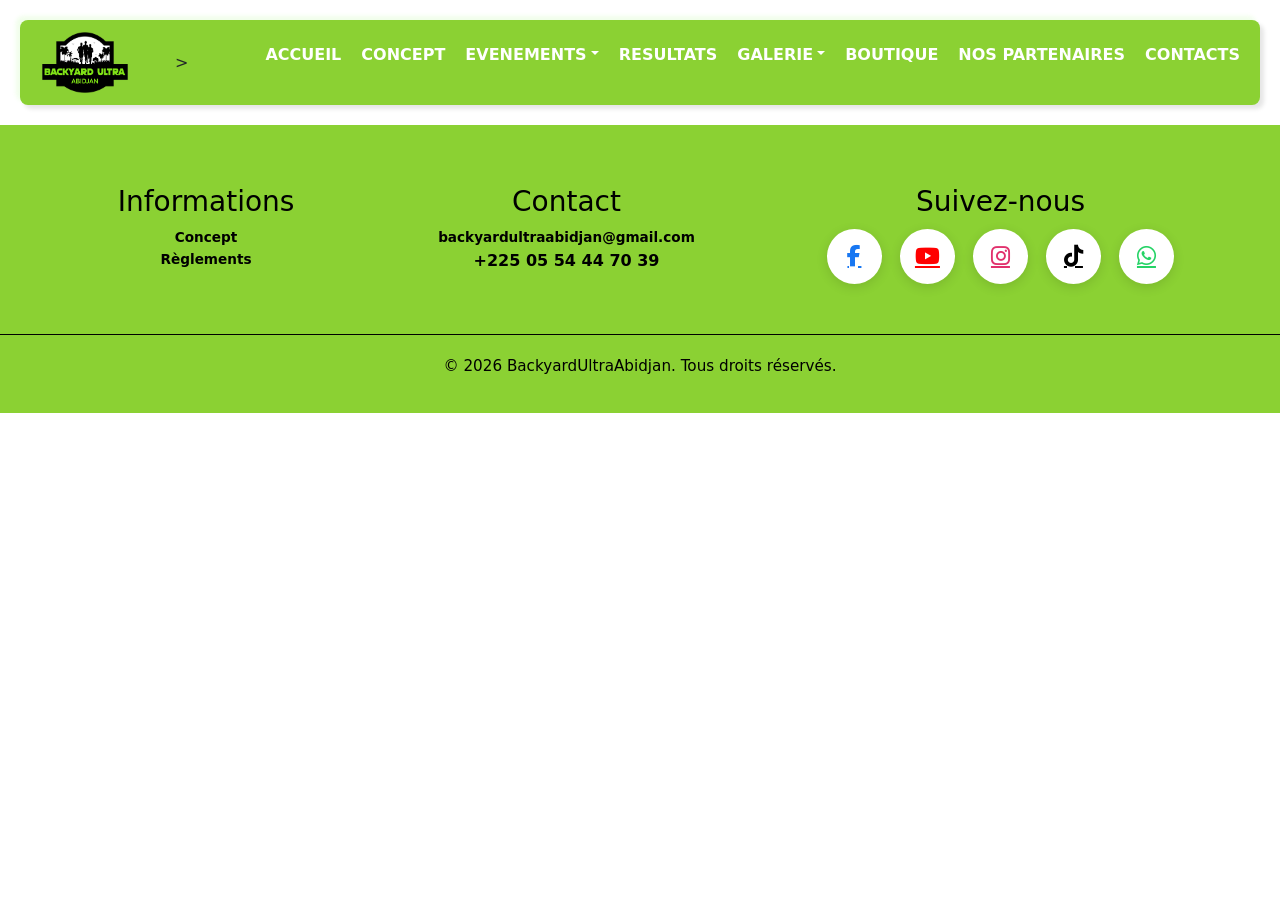
<file: evenement.html>
<!DOCTYPE html>
<html lang="en">
<head>
    <meta charset="UTF-8">
    <meta name="viewport" content="width=device-width, initial-scale=1.0">
    <title>BackyardUltraAbidjan</title>
    <link rel="stylesheet" href="style.css">
    <link href="https://cdn.jsdelivr.net/npm/bootstrap@5.3.3/dist/css/bootstrap.min.css" rel="stylesheet" integrity="sha384-QWTKZyjpPEjISv5WaRU9OFeRpok6YctnYmDr5pNlyT2bRjXh0JMhjY6hW+ALEwIH" crossorigin="anonymous">
    <link rel="stylesheet" href="https://cdnjs.cloudflare.com/ajax/libs/font-awesome/6.5.0/css/all.min.css">
    
</head>
<body>
     <header>
        <div class="logo">
            <img src="logo/BUA_New logo positif pour digital@4x.png" alt="">
        </div>

        <!-- Bouton menu mobile -->
       <div class="menu-btn" id="menuBtn">☰</div>>


        <nav>
            <ul>
                <li><a href="index.html" class="active">ACCUEIL</a></li>
                <li><a href="concept.html" class="accord">CONCEPT</a></li>
                 <li><a href="evenement.html" class="dropdown-toggle" id="dropdownMenuLink" data-bs-toggle="dropdown" aria-expanded="false">EVENEMENTS</a>
                
 <!--menu deroulant--><ul class="dropdown-menu" aria-labelledby="dropdownMenuLink">
                        <li><a class="dropdown-item" href="inscription.html">INSCRIPTION</a></li>
                        <li><a class="dropdown-item" href="reglement.html">RÈGLEMENTS</a></li>
                        <li><a class="dropdown-item" href="participant.html">PARTICIPANTS</a></li>
                        
                        
                     </ul>
                <li><a href="resultat.html">RESULTATS</a></li>
                <li><a href="galerie.html" class="dropdown-toggle" id="dropdownMenuLink" data-bs-toggle="dropdown" aria-expanded="false">GALERIE</a>
                    <ul class="dropdown-menu" aria-labelledby="dropdownMenuLink">
                        <li><a class="dropdown-item" href="photo.html">PHOTOS</a></li>
                        <li><a class="dropdown-item" href="video.html">VIDEOS</a></li>
                        
                     </ul>
                </li>
                <li><a href="boutique.html">BOUTIQUE</a></li>
                <li><a href="partenaire.html">NOS PARTENAIRES</a></li>
                <li><a href="contact.html">CONTACTS</a></li>
            </ul>
        </nav>
    </header>
    
<footer>
    <div class="footer-container">
        
        <div class="footer-column">
            <h3>Informations</h3>
             <p class="contact-detail-c">
                <a href="concept.html">Concept</a>
            </p>
          <p class="contact-detail-c">
                <a href="reglement.html">Règlements</a>
            </p>
           
        </div>

        <div class="footer-column">
            <h3>Contact</h3>
            <p class="contact-detail-c">
                <a href="mailto:backyardultraabidjan@gmail.com">backyardultraabidjan@gmail.com</a>
            </p> 
            <p class="contact-detail">
                +225 05 54 44 70 39
            </p>
        </div>

        <div class="footer-column">
            <h3>Suivez-nous</h3>
            <div class="social-icons">
                <a href="https://www.facebook.com/share/1AxxpA745M/" target="_blank" class="social-link facebook"><i class="fab fa-facebook-f"></i></a>
                <a href="https://www.youtube.com/@BackyardUltraAbidjan" target="_blank" class="social-link youtube"><i class="fab fa-youtube"></i></a>
                <a href="https://www.instagram.com/backyardultraabidjan" target="_blank" class="social-link instagram"><i class="fab fa-instagram"></i></a>
                <a href="#" target="_blank" class="social-link tiktok"><i class="fab fa-tiktok"></i></a>
                <a href="#" target="_blank" class="social-link whatsapp"><i class="fab fa-whatsapp"></i></a>
            </div>
        </div>

    </div>

    <div class="footer-bottom">
        <div class="container">
            <p>&copy; <span id="year"></span> BackyardUltraAbidjan. Tous droits réservés.</p>
        </div>
    </div>

   </footer>
    
    
    <script src="https://cdn.jsdelivr.net/npm/bootstrap@5.3.3/dist/js/bootstrap.bundle.min.js" integrity="sha384-YvpcrYf0tY3lHB60NNkmXc5s9fDVZLESaAA55NDzOxhy9GkcIdslK1eN7N6jIeHz" crossorigin="anonymous"></script>
    <script src="script.js"></script>
</body>
</html>
</file>
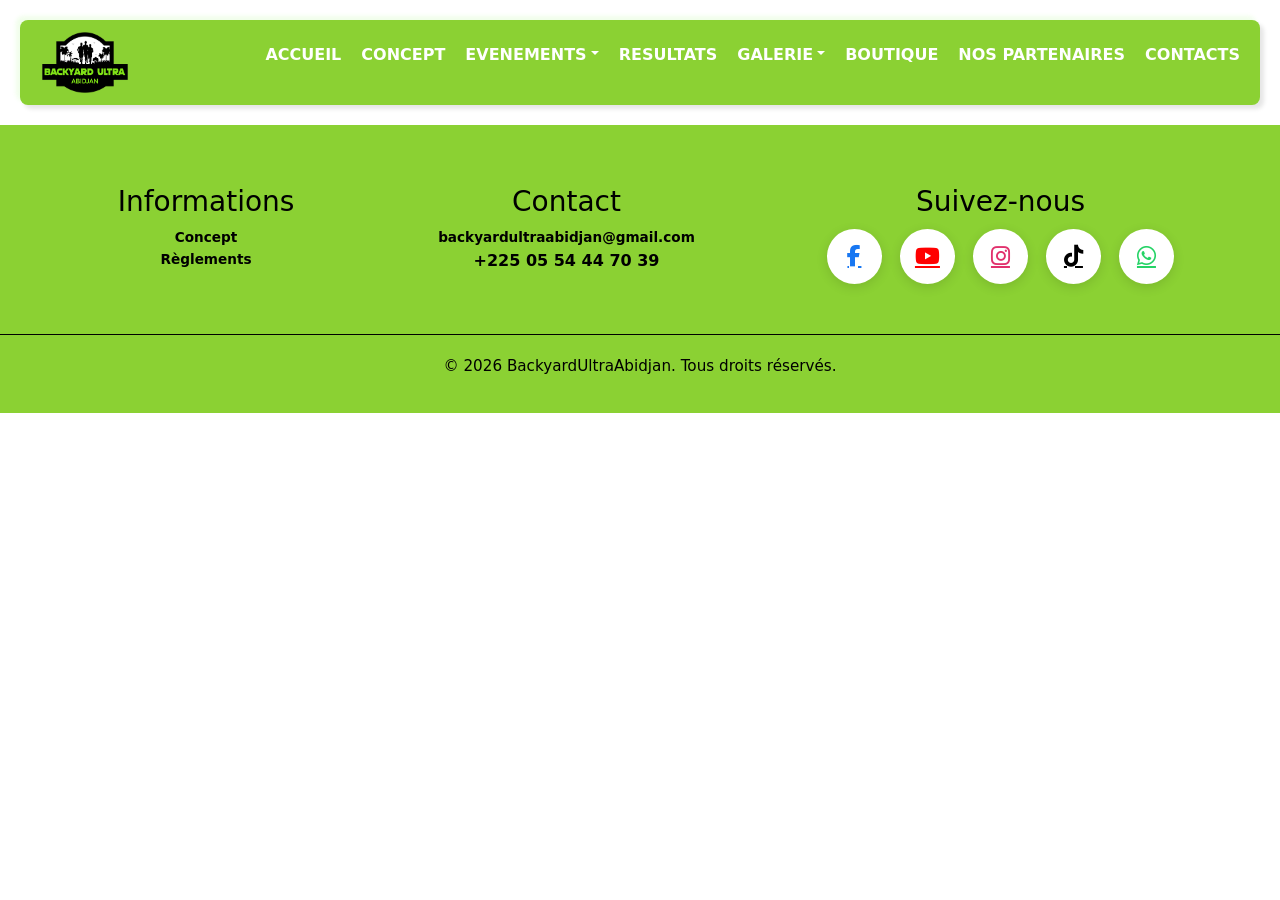
<file: galerie.html>
<!DOCTYPE html>
<html lang="en">
<head>
    <meta charset="UTF-8">
    <meta name="viewport" content="width=device-width, initial-scale=1.0">
    <title>BackyardUltraAbidjan</title>
    <link rel="stylesheet" href="style.css">
    <link href="https://cdn.jsdelivr.net/npm/bootstrap@5.3.3/dist/css/bootstrap.min.css" rel="stylesheet" integrity="sha384-QWTKZyjpPEjISv5WaRU9OFeRpok6YctnYmDr5pNlyT2bRjXh0JMhjY6hW+ALEwIH" crossorigin="anonymous">
     <link rel="stylesheet" href="https://cdnjs.cloudflare.com/ajax/libs/font-awesome/6.5.0/css/all.min.css">
    
    
</head>
<body>
     <header>
        <div class="logo">
            <img src="logo/BUA_New logo positif pour digital@4x.png" alt="">
        </div>


        <!-- Bouton menu mobile -->
       <div class="menu-btn" id="menuBtn">☰</div>


        <nav>
            <ul>
                <li><a href="index.html" class="active">ACCUEIL</a></li>
                <li><a href="concept.html" class="accord">CONCEPT</a></li>
                 <li><a href="evenement.html" class="dropdown-toggle" id="dropdownMenuLink" data-bs-toggle="dropdown" aria-expanded="false">EVENEMENTS</a>
                <!--menu deroulant--><ul class="dropdown-menu" aria-labelledby="dropdownMenuLink">
                        <li><a class="dropdown-item" href="inscription.html">INSCRIPTION</a></li>
                        <li><a class="dropdown-item" href="reglement.html">RÈGLEMENTS</a></li>
                        <li><a class="dropdown-item" href="participant.html">PARTICIPANTS</a></li>
                        
                        
                     </ul>
                <li><a href="resultat.html">RESULTATS</a></li>
                <li><a href="galerie.html" class="dropdown-toggle" id="dropdownMenuLink" data-bs-toggle="dropdown" aria-expanded="false">GALERIE</a>
                    <ul class="dropdown-menu" aria-labelledby="dropdownMenuLink">
                        <li><a class="dropdown-item" href="photo.html">PHOTOS</a></li>
                        <li><a class="dropdown-item" href="video.html">VIDEOS</a></li>
                        
                     </ul>
                </li>
                <li><a href="boutique.html">BOUTIQUE</a></li>
                <li><a href="partenaire.html">NOS PARTENAIRES</a></li>
                <li><a href="contact.html">CONTACTS</a></li>
            </ul>
        </nav>
    </header>
     
  <footer>
    <div class="footer-container">
        
        <div class="footer-column">
            <h3>Informations</h3>
             <p class="contact-detail-c">
                <a href="concept.html">Concept</a>
            </p>
            <p class="contact-detail-c">
                <a href="reglement.html">Règlements</a>
            </p>
          
        </div>

        <div class="footer-column">
            <h3>Contact</h3>
            <p class="contact-detail-c">
                <a href="mailto:backyardultraabidjan@gmail.com">backyardultraabidjan@gmail.com</a>
            </p> 
            <p class="contact-detail">
                +225 05 54 44 70 39
            </p>
        </div>

        <div class="footer-column">
            <h3>Suivez-nous</h3>
            <div class="social-icons">
                <a href="https://www.facebook.com/share/1AxxpA745M/" target="_blank" class="social-link facebook"><i class="fab fa-facebook-f"></i></a>
                <a href="https://www.youtube.com/@BackyardUltraAbidjan" target="_blank" class="social-link youtube"><i class="fab fa-youtube"></i></a>
                <a href="https://www.instagram.com/backyardultraabidjan" target="_blank" class="social-link instagram"><i class="fab fa-instagram"></i></a>
                <a href="#" target="_blank" class="social-link tiktok"><i class="fab fa-tiktok"></i></a>
                <a href="#" target="_blank" class="social-link whatsapp"><i class="fab fa-whatsapp"></i></a>
            </div>
        </div>

    </div>

    <div class="footer-bottom">
        <div class="container">
            <p>&copy; <span id="year"></span> BackyardUltraAbidjan. Tous droits réservés.</p>
        </div>
    </div>

   </footer>
    
    <script src="https://cdn.jsdelivr.net/npm/bootstrap@5.3.3/dist/js/bootstrap.bundle.min.js" integrity="sha384-YvpcrYf0tY3lHB60NNkmXc5s9fDVZLESaAA55NDzOxhy9GkcIdslK1eN7N6jIeHz" crossorigin="anonymous"></script>
    <script src="script.js"></script>
</body>
</html>
</file>
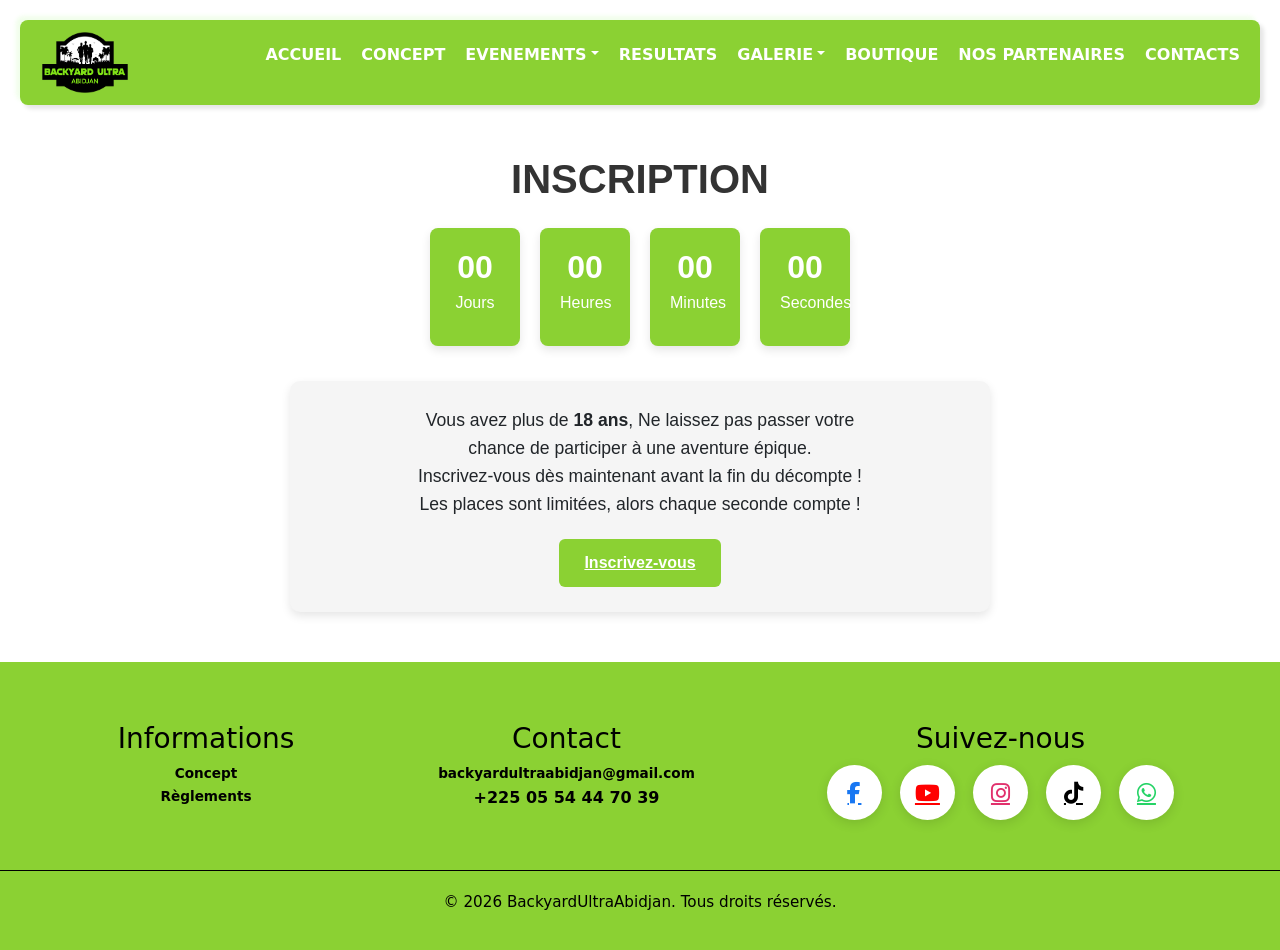
<file: inscription.html>
<!DOCTYPE html>
<html lang="en">
<head>
    <meta charset="UTF-8">
    <meta name="viewport" content="width=device-width, initial-scale=1.0">
    <title>BackyardUltraAbidjan</title>
    <link rel="stylesheet" href="style.css">
    <link href="https://cdn.jsdelivr.net/npm/bootstrap@5.3.3/dist/css/bootstrap.min.css" rel="stylesheet" integrity="sha384-QWTKZyjpPEjISv5WaRU9OFeRpok6YctnYmDr5pNlyT2bRjXh0JMhjY6hW+ALEwIH" crossorigin="anonymous">
     <link rel="stylesheet" href="https://cdnjs.cloudflare.com/ajax/libs/font-awesome/6.5.0/css/all.min.css">
    
    
</head>
<body>
     <header>
        <div class="logo">
            <img src="logo/BUA_New logo positif pour digital@4x.png" alt="">
        </div>


        <!-- Bouton menu mobile -->
       <div class="menu-btn" id="menuBtn">☰</div>


        <nav>
            <ul>
                <li><a href="index.html" class="active">ACCUEIL</a></li>
                <li><a href="concept.html" class="accord">CONCEPT</a></li>
                 <li><a href="evenement.html" class="dropdown-toggle" id="dropdownMenuLink" data-bs-toggle="dropdown" aria-expanded="false">EVENEMENTS</a>
                <!--menu deroulant--><ul class="dropdown-menu" aria-labelledby="dropdownMenuLink">
                        <li><a class="dropdown-item" href="inscription.html">INSCRIPTION</a></li>
                        <li><a class="dropdown-item" href="reglement.html">RÈGLEMENTS</a></li>
                        <li><a class="dropdown-item" href="participant.html">PARTICIPANTS</a></li>
                        
                        
                     </ul>
                <li><a href="resultat.html">RESULTATS</a></li>
                <li><a href="galerie.html" class="dropdown-toggle" id="dropdownMenuLink" data-bs-toggle="dropdown" aria-expanded="false">GALERIE</a>
                    <ul class="dropdown-menu" aria-labelledby="dropdownMenuLink">
                        <li><a class="dropdown-item" href="photo.html">PHOTOS</a></li>
                        <li><a class="dropdown-item" href="video.html">VIDEOS</a></li>
                        
                     </ul>
                </li>
                <li><a href="boutique.html">BOUTIQUE</a></li>
                <li><a href="partenaire.html">NOS PARTENAIRES</a></li>
                <li><a href="contact.html">CONTACTS</a></li>
            </ul>
        </nav>
    </header>

   <section class="inscription-section">

  <h1 class="title">INSCRIPTION</h1>

  <!-- Chrono -->
  <div class="countdown">
    <div><span id="days">00</span><p>Jours</p></div>
    <div><span id="hours">00</span><p>Heures</p></div>
    <div><span id="minutes">00</span><p>Minutes</p></div>
    <div><span id="seconds">00</span><p>Secondes</p></div>
  </div>

  <!-- Message + bouton -->
  <div class="cta-box">
    <p>
      Vous avez plus de <strong>18 ans</strong>, Ne laissez pas passer votre <br> chance de participer à une aventure épique. <br>
      Inscrivez-vous dès maintenant avant la fin du décompte ! <br>
      Les places sont limitées, alors chaque seconde compte !   
    </p>

    <a href="https://ton-lien-ici.com" class="btn-link">Inscrivez-vous</a>
  </div>

</section>




  <footer>
    <div class="footer-container">
        
        <div class="footer-column">
            <h3>Informations</h3>
             <p class="contact-detail-c">
                <a href="concept.html">Concept</a>
            </p>
            <p class="contact-detail-c">
                <a href="reglement.html">Règlements</a>
            </p>
            
        </div>

        <div class="footer-column">
            <h3>Contact</h3>
            <p class="contact-detail-c">
                <a href="mailto:backyardultraabidjan@gmail.com">backyardultraabidjan@gmail.com</a>
            </p> 
            <p class="contact-detail">
                +225 05 54 44 70 39
            </p>
        </div>

        <div class="footer-column">
            <h3>Suivez-nous</h3>
            <div class="social-icons">
                <a href="https://www.facebook.com/share/1AxxpA745M/" target="_blank" class="social-link facebook"><i class="fab fa-facebook-f"></i></a>
                <a href="https://www.youtube.com/@BackyardUltraAbidjan" target="_blank" class="social-link youtube"><i class="fab fa-youtube"></i></a>
                <a href="https://www.instagram.com/backyardultraabidjan" target="_blank" class="social-link instagram"><i class="fab fa-instagram"></i></a>
                <a href="#" target="_blank" class="social-link tiktok"><i class="fab fa-tiktok"></i></a>
                <a href="#" target="_blank" class="social-link whatsapp"><i class="fab fa-whatsapp"></i></a>
            </div>
        </div>

    </div>

    <div class="footer-bottom">
        <div class="container">
            <p>&copy; <span id="year"></span> BackyardUltraAbidjan. Tous droits réservés.</p>
        </div>
    </div>

   </footer>
    
    
    <script src="https://cdn.jsdelivr.net/npm/bootstrap@5.3.3/dist/js/bootstrap.bundle.min.js" integrity="sha384-YvpcrYf0tY3lHB60NNkmXc5s9fDVZLESaAA55NDzOxhy9GkcIdslK1eN7N6jIeHz" crossorigin="anonymous"></script>
    <script src="script.js"></script>
  </body>
</html>
</file>
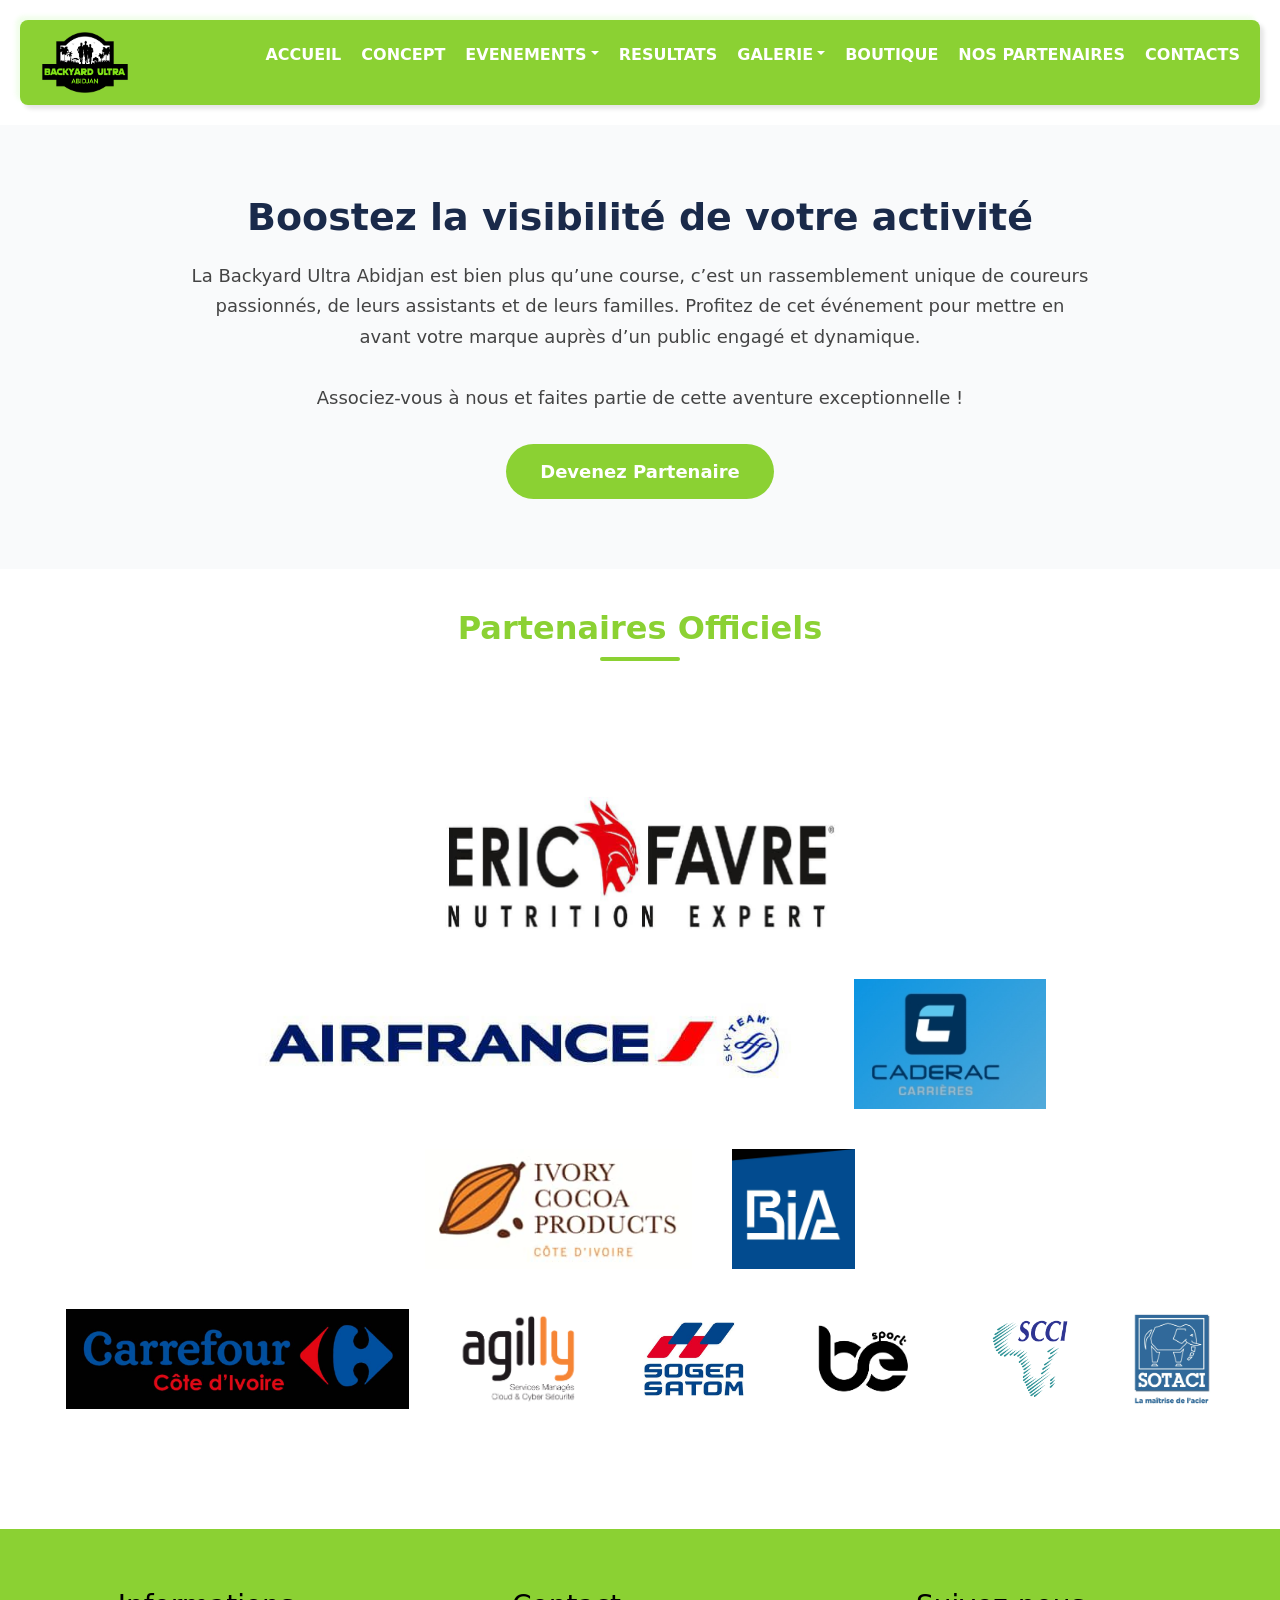
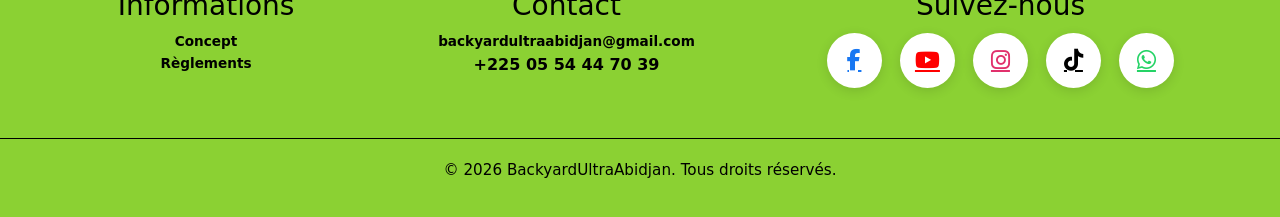
<file: partenaire.html>
<!DOCTYPE html>
<html lang="en">
<head>
    <meta charset="UTF-8">
    <meta name="viewport" content="width=device-width, initial-scale=1.0">
    <title>BackyardUltraAbidjan</title>
    <link rel="stylesheet" href="style.css">
    <link href="https://cdn.jsdelivr.net/npm/bootstrap@5.3.3/dist/css/bootstrap.min.css" rel="stylesheet" integrity="sha384-QWTKZyjpPEjISv5WaRU9OFeRpok6YctnYmDr5pNlyT2bRjXh0JMhjY6hW+ALEwIH" crossorigin="anonymous">
     <link rel="stylesheet" href="https://cdnjs.cloudflare.com/ajax/libs/font-awesome/6.5.0/css/all.min.css">
   
    
</head>
<body>
     <header>
        <div class="logo">
            <img src="logo/BUA_New logo positif pour digital@4x.png" alt="">
        </div>

        <!-- Bouton menu mobile -->
        <div class="menu-btn" id="menuBtn">☰</div>


        <nav>
            <ul>
                <li><a href="index.html" class="active">ACCUEIL</a></li>
                <li><a href="concept.html" class="accord">CONCEPT</a></li>
                 <li><a href="evenement.html" class="dropdown-toggle" id="dropdownMenuLink" data-bs-toggle="dropdown" aria-expanded="false">EVENEMENTS</a>
                 <!--menu deroulant--><ul class="dropdown-menu" aria-labelledby="dropdownMenuLink">
                        <li><a class="dropdown-item" href="inscription.html">INSCRIPTION</a></li>
                        <li><a class="dropdown-item" href="reglement.html">RÈGLEMENTS</a></li>
                        <li><a class="dropdown-item" href="participant.html">PARTICIPANTS</a></li>
                        
                        
                     </ul>
                <li><a href="resultat.html">RESULTATS</a></li>
                <li><a href="galerie.html" class="dropdown-toggle" id="dropdownMenuLink" data-bs-toggle="dropdown" aria-expanded="false">GALERIE</a>
                    <ul class="dropdown-menu" aria-labelledby="dropdownMenuLink">
                        <li><a class="dropdown-item" href="photo.html">PHOTOS</a></li>
                        <li><a class="dropdown-item" href="video.html">VIDEOS</a></li>
                        
                     </ul>
                </li>
                <li><a href="boutique.html">BOUTIQUE</a></li>
                <li><a href="partenaire.html">NOS PARTENAIRES</a></li>
                <li><a href="contact.html">CONTACTS</a></li>
            </ul>
        </nav>
    </header>
    <section class="sponsor-section-container">
    <div class="sponsor-content">
        <h1>Boostez la visibilité de votre activité</h1>

        <p>
            La Backyard Ultra Abidjan est bien plus qu’une course, c’est un rassemblement unique de coureurs passionnés,
            de leurs assistants et de leurs familles. Profitez de cet événement pour mettre en avant votre marque auprès
            d’un public engagé et dynamique. <br><br>
            Associez-vous à nous et faites partie de cette aventure exceptionnelle !
        </p>

        <a href="contact.html" class="cta-button">Devenez Partenaire</a>
    </div>
</section>

<section class="partner-title-section">
    <h2>Partenaires Officiels</h2>
</section>




    <section class="sponsor-section">

    <!-- NIVEAU 1 -->
    <div class="sponsor-row level-1">
        <a href="https://www.ericfavre.com/" target="_blank">
        <img src="logo/ericfavr.jpeg" alt="Eric Favre">
        </a>
    </div>

    <!-- NIVEAU 2 -->
    <div class="sponsor-row level-2">
        <a href="https://wwws.airfrance.fr/" target="_blank" >
        <img src="logo/air fran red.jpeg" alt="Air France">
        </a>
        <a href="https://www.caderac.com/" target="_blank">
        <img src="logo/caderac bleu.png" alt="Caderac">
        </a>
    </div>

    <!-- NIVEAU 3 -->
    <div class="sponsor-row level-3">
        <img src="logo/cocoa.jpeg" alt="Ivory Cocoa Products">
        <img src="logo/bia.jpeg" alt="BIA">
    </div>

    <!-- NIVEAU 4 -->
    <div class="sponsor-row level-4">
        <img src="logo/carefou.jpeg" alt="Carrefour Côte d’Ivoire">
        <img src="logo/Logo-Agilly.jpeg" alt="Agilly">
        <img src="logo/satom.jpeg" alt="Sogea Satom">
        <img src="logo/Logo-BeSport-Officiel-Noir-PDF.jpeg" alt="Be Sport">
        <img src="logo/Logo-SCCI-2-_3_.jpeg" alt="SCCI">
        <img src="logo/sotaci.jpeg" alt="sotaci">
    </div>

</section>


   <footer>
    <div class="footer-container">
        
        <div class="footer-column">
            <h3>Informations</h3>
             <p class="contact-detail-c">
                <a href="concept.html">Concept</a>
            </p>
            <p class="contact-detail-c">
                <a href="reglement.html">Règlements</a>
            </p>
           
        </div>

        <div class="footer-column">
            <h3>Contact</h3>
            <p class="contact-detail-c">
                <a href="mailto:backyardultraabidjan@gmail.com">backyardultraabidjan@gmail.com</a>
            </p> 
            <p class="contact-detail">
                +225 05 54 44 70 39
            </p>
        </div>

        <div class="footer-column">
            <h3>Suivez-nous</h3>
            <div class="social-icons">
                <a href="https://www.facebook.com/share/1AxxpA745M/" target="_blank" class="social-link facebook"><i class="fab fa-facebook-f"></i></a>
                <a href="https://www.youtube.com/@BackyardUltraAbidjan" target="_blank" class="social-link youtube"><i class="fab fa-youtube"></i></a>
                <a href="https://www.instagram.com/backyardultraabidjan" target="_blank" class="social-link instagram"><i class="fab fa-instagram"></i></a>
                <a href="#" target="_blank" class="social-link tiktok"><i class="fab fa-tiktok"></i></a>
                <a href="#" target="_blank" class="social-link whatsapp"><i class="fab fa-whatsapp"></i></a>
            </div>
        </div>

    </div>

    <div class="footer-bottom">
        <div class="container">
            <p>&copy; <span id="year"></span> BackyardUltraAbidjan. Tous droits réservés.</p>
        </div>
    </div>

   </footer>
    
    
    <script src="https://cdn.jsdelivr.net/npm/bootstrap@5.3.3/dist/js/bootstrap.bundle.min.js" integrity="sha384-YvpcrYf0tY3lHB60NNkmXc5s9fDVZLESaAA55NDzOxhy9GkcIdslK1eN7N6jIeHz" crossorigin="anonymous"></script>
     <script src="script.js"></script>
</body>
</html>
</file>
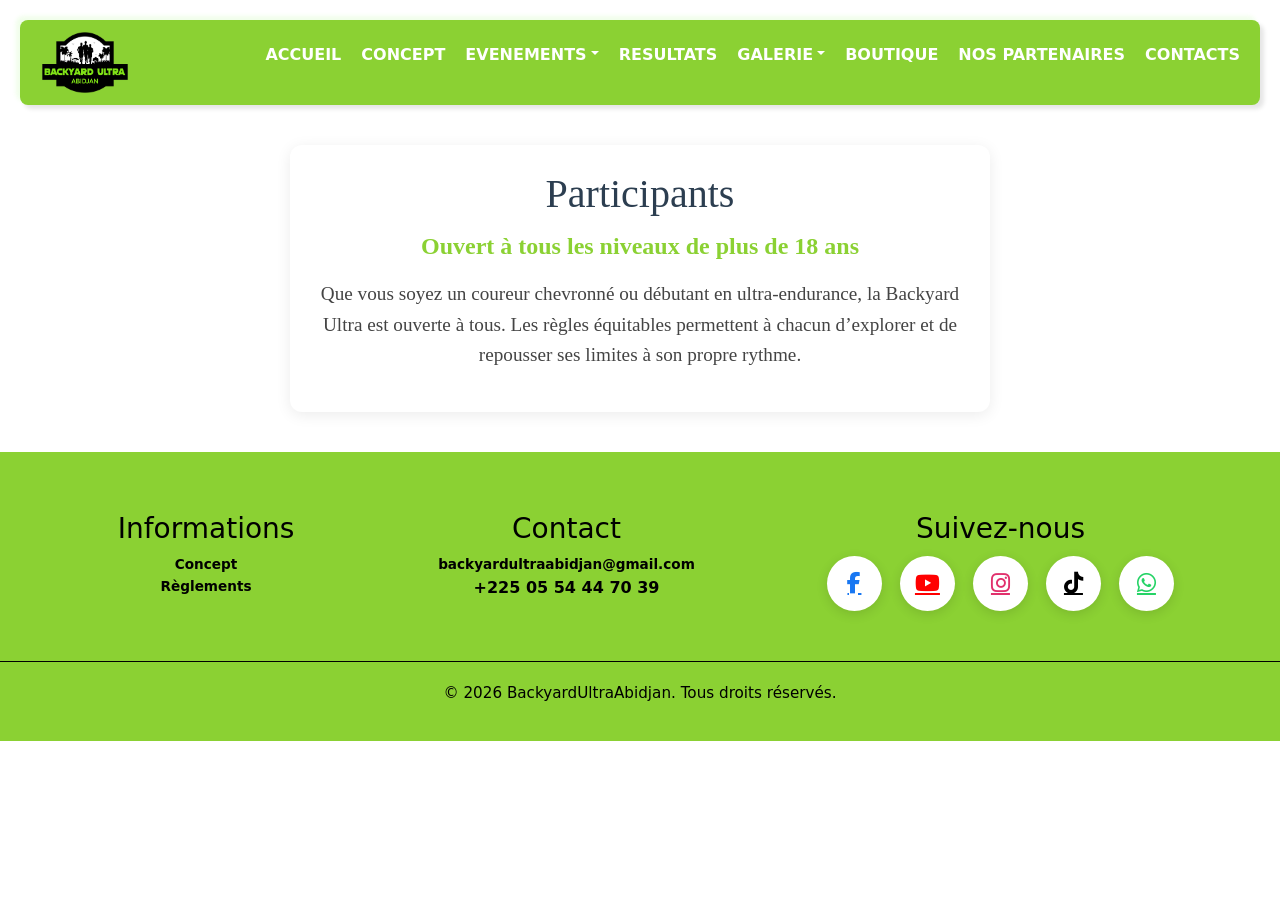
<file: participant.html>
<!DOCTYPE html>
<html lang="en">
<head>
    <meta charset="UTF-8">
    <meta name="viewport" content="width=device-width, initial-scale=1.0">
    <title>BackyardUltraAbidjan</title>
    <link rel="stylesheet" href="style.css">
    <link href="https://cdn.jsdelivr.net/npm/bootstrap@5.3.3/dist/css/bootstrap.min.css" rel="stylesheet" integrity="sha384-QWTKZyjpPEjISv5WaRU9OFeRpok6YctnYmDr5pNlyT2bRjXh0JMhjY6hW+ALEwIH" crossorigin="anonymous">
     <link rel="stylesheet" href="https://cdnjs.cloudflare.com/ajax/libs/font-awesome/6.5.0/css/all.min.css">
    
    
</head>
<body>
     <header>
        <div class="logo">
            <img src="logo/BUA_New logo positif pour digital@4x.png" alt="">
        </div>


        <!-- Bouton menu mobile -->
       <div class="menu-btn" id="menuBtn">☰</div>


        <nav>
            <ul>
                <li><a href="index.html" class="active">ACCUEIL</a></li> 
                <li><a href="concept.html" class="accord">CONCEPT</a></li>
                 <li><a href="evenement.html" class="dropdown-toggle" id="dropdownMenuLink" data-bs-toggle="dropdown" aria-expanded="false">EVENEMENTS</a>
                <!--menu deroulant--><ul class="dropdown-menu" aria-labelledby="dropdownMenuLink">
                        <li><a class="dropdown-item" href="inscription.html">INSCRIPTION</a></li>
                        <li><a class="dropdown-item" href="reglement.html">RÈGLEMENTS</a></li>
                        <li><a class="dropdown-item" href="participant.html">PARTICIPANTS</a></li>
                        
                        
                     </ul>
                <li><a href="resultat.html">RESULTATS</a></li>
                <li><a href="galerie.html" class="dropdown-toggle" id="dropdownMenuLink" data-bs-toggle="dropdown" aria-expanded="false">GALERIE</a>
                    <ul class="dropdown-menu" aria-labelledby="dropdownMenuLink">
                        <li><a class="dropdown-item" href="photo.html">PHOTOS</a></li>
                        <li><a class="dropdown-item" href="video.html">VIDEOS</a></li>
                        
                     </ul>
                </li>
                <li><a href="boutique.html">BOUTIQUE</a></li>
                <li><a href="partenaire.html">NOS PARTENAIRES</a></li>
                <li><a href="contact.html">CONTACTS</a></li>
            </ul>
        </nav>
    </header>
    <div class="participants-box">

  <h2 class="participants-title">Participants</h2>

  <p class="participants-subtitle">
    <strong>Ouvert à tous les niveaux de plus de 18 ans</strong>
  </p>

  <p class="participants-text">
    Que vous soyez un coureur chevronné ou débutant en ultra-endurance,
    la Backyard Ultra est ouverte à tous. Les règles équitables permettent
    à chacun d’explorer et de repousser ses limites à son propre rythme.
  </p>

</div>

     
   <footer>
    <div class="footer-container">
        
        <div class="footer-column">
            <h3>Informations</h3>
             <p class="contact-detail-c">
                <a href="concept.html">Concept</a>
            </p>
            <p class="contact-detail-c">
                <a href="reglement.html">Règlements</a>
            </p>
           
        </div>

        <div class="footer-column">
            <h3>Contact</h3>
            <p class="contact-detail-c">
                <a href="mailto:backyardultraabidjan@gmail.com">backyardultraabidjan@gmail.com</a>
            </p> 
            <p class="contact-detail">
                +225 05 54 44 70 39
            </p>
        </div>

        <div class="footer-column">
            <h3>Suivez-nous</h3>
            <div class="social-icons">
                <a href="https://www.facebook.com/share/1AxxpA745M/" target="_blank" class="social-link facebook"><i class="fab fa-facebook-f"></i></a>
                <a href="https://www.youtube.com/@BackyardUltraAbidjan" target="_blank" class="social-link youtube"><i class="fab fa-youtube"></i></a>
                <a href="https://www.instagram.com/backyardultraabidjan" target="_blank" class="social-link instagram"><i class="fab fa-instagram"></i></a>
                <a href="#" target="_blank" class="social-link tiktok"><i class="fab fa-tiktok"></i></a>
                <a href="#" target="_blank" class="social-link whatsapp"><i class="fab fa-whatsapp"></i></a>
            </div>
        </div>

    </div>

    <div class="footer-bottom">
        <div class="container">
            <p>&copy; <span id="year"></span> BackyardUltraAbidjan. Tous droits réservés.</p>
        </div>
    </div>

   </footer>
    
    
    <script src="https://cdn.jsdelivr.net/npm/bootstrap@5.3.3/dist/js/bootstrap.bundle.min.js" integrity="sha384-YvpcrYf0tY3lHB60NNkmXc5s9fDVZLESaAA55NDzOxhy9GkcIdslK1eN7N6jIeHz" crossorigin="anonymous"></script>
    <script src="script.js"></script>
  </body>
</html>
</file>
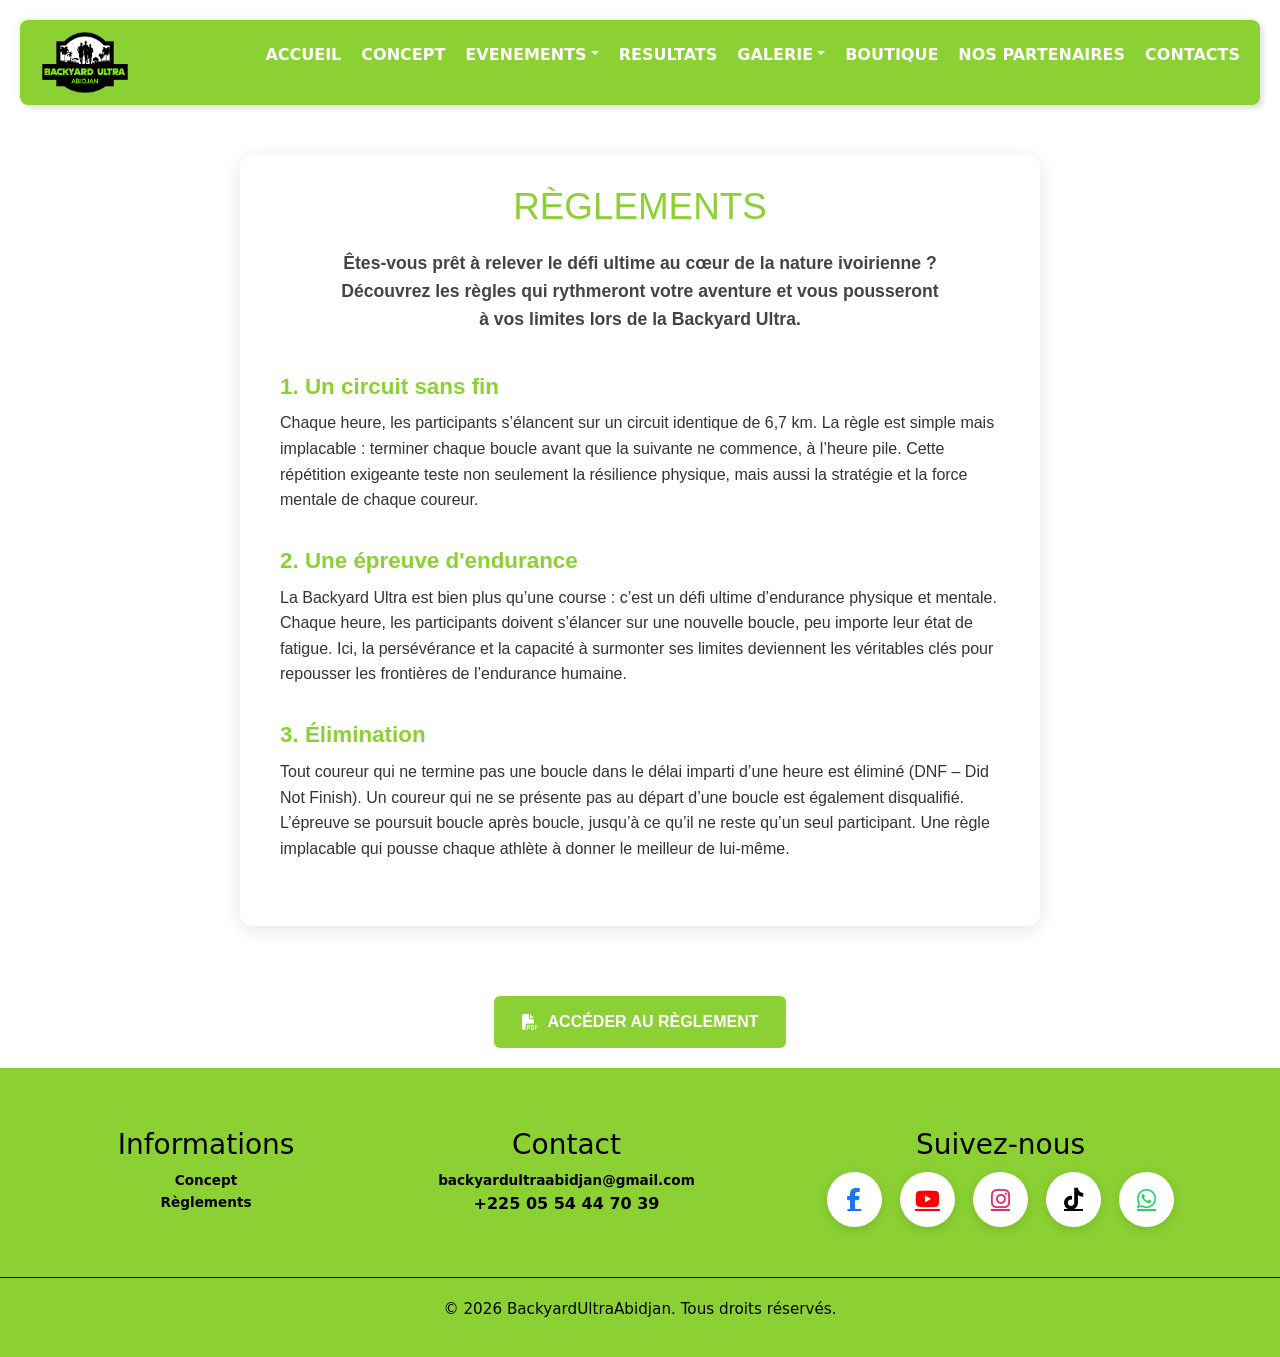
<file: reglement.html>
<!DOCTYPE html>
<html lang="en">
<head>
    <meta charset="UTF-8">
    <meta name="viewport" content="width=device-width, initial-scale=1.0">
    <title>BackyardUltraAbidjan</title>
    <link rel="stylesheet" href="style.css">
    <link href="https://cdn.jsdelivr.net/npm/bootstrap@5.3.3/dist/css/bootstrap.min.css" rel="stylesheet" integrity="sha384-QWTKZyjpPEjISv5WaRU9OFeRpok6YctnYmDr5pNlyT2bRjXh0JMhjY6hW+ALEwIH" crossorigin="anonymous">
     <link rel="stylesheet" href="https://cdnjs.cloudflare.com/ajax/libs/font-awesome/6.5.0/css/all.min.css">
    
    
</head>
<body>
     <header>
        <div class="logo">
            <img src="logo/BUA_New logo positif pour digital@4x.png" alt="">
        </div>


        <!-- Bouton menu mobile -->
       <div class="menu-btn" id="menuBtn">☰</div>


        <nav>
            <ul>
                <li><a href="index.html" class="active">ACCUEIL</a></li>
                <li><a href="concept.html" class="accord">CONCEPT</a></li>
                 <li><a href="evenement.html" class="dropdown-toggle" id="dropdownMenuLink" data-bs-toggle="dropdown" aria-expanded="false">EVENEMENTS</a>
                <!--menu deroulant--><ul class="dropdown-menu" aria-labelledby="dropdownMenuLink">
                        <li><a class="dropdown-item" href="inscription.html">INSCRIPTION</a></li>
                        <li><a class="dropdown-item" href="reglement.html">RÈGLEMENTS</a></li>
                        <li><a class="dropdown-item" href="participant.html">PARTICIPANTS</a></li>
                        
                        
                     </ul>
                <li><a href="resultat.html">RESULTATS</a></li>
                <li><a href="galerie.html" class="dropdown-toggle" id="dropdownMenuLink" data-bs-toggle="dropdown" aria-expanded="false">GALERIE</a>
                    <ul class="dropdown-menu" aria-labelledby="dropdownMenuLink">
                        <li><a class="dropdown-item" href="photo.html">PHOTOS</a></li>
                        <li><a class="dropdown-item" href="video.html">VIDEOS</a></li>
                        
                     </ul>
                </li>
                <li><a href="boutique.html">BOUTIQUE</a></li>
                <li><a href="partenaire.html">NOS PARTENAIRES</a></li>
                <li><a href="contact.html">CONTACTS</a></li>
            </ul>
        </nav>
    </header>

    <div class="reglement-box">

  <h1 class="reglement-title">RÈGLEMENTS</h1>

  <p class="intro">
    <strong>
      Êtes-vous prêt à relever le défi ultime au cœur de la nature ivoirienne ? <br>
      Découvrez les règles qui rythmeront votre aventure et vous pousseront <br>
      à vos limites lors de la Backyard Ultra.
    </strong>
  </p>

  <ol class="reglement-list">

    <li>
      <h3>1. Un circuit sans fin</h3>
      <p>
        Chaque heure, les participants s’élancent sur un circuit identique de 6,7 km.
        La règle est simple mais implacable : terminer chaque boucle avant que la
        suivante ne commence, à l’heure pile.  
        Cette répétition exigeante teste non seulement la résilience physique,
        mais aussi la stratégie et la force mentale de chaque coureur.
      </p>
    </li>

    <li>
      <h3>2. Une épreuve d'endurance</h3>
      <p>
        La Backyard Ultra est bien plus qu’une course : c’est un défi ultime
        d’endurance physique et mentale.  
        Chaque heure, les participants doivent s’élancer sur une nouvelle boucle,
        peu importe leur état de fatigue.  
        Ici, la persévérance et la capacité à surmonter ses limites deviennent les
        véritables clés pour repousser les frontières de l’endurance humaine.
      </p>
    </li>

    <li>
      <h3>3. Élimination</h3>
      <p>
        Tout coureur qui ne termine pas une boucle dans le délai imparti d’une heure
        est éliminé (DNF – Did Not Finish).  
        Un coureur qui ne se présente pas au départ d’une boucle est également disqualifié.  
        L’épreuve se poursuit boucle après boucle, jusqu’à ce qu’il ne reste qu’un seul
        participant.  
        Une règle implacable qui pousse chaque athlète à donner le meilleur de lui-même.
      </p>
    </li>

  </ol>
</div>

   <div class="section-reglement">
  <a href="document/BUA_Règlement 2025_26012025-compressé-compressé.pdf" target="_blank" class="btn-reglement">
    <i class="fas fa-file-pdf"></i> 
    ACCÉDER AU RÈGLEMENT
  </a>
</div>

   <footer>
    <div class="footer-container">
        
        <div class="footer-column">
            <h3>Informations</h3>
             <p class="contact-detail-c">
                <a href="concept.html">Concept</a>
            </p>
           <p class="contact-detail-c">
                <a href="reglement.html">Règlements</a>
            </p>
           
        </div>

        <div class="footer-column">
            <h3>Contact</h3>
            <p class="contact-detail-c">
                <a href="mailto:backyardultraabidjan@gmail.com">backyardultraabidjan@gmail.com</a>
            </p> 
            <p class="contact-detail">
                +225 05 54 44 70 39
            </p>
        </div>

        <div class="footer-column">
            <h3>Suivez-nous</h3>
            <div class="social-icons">
                <a href="https://www.facebook.com/share/1AxxpA745M/" target="_blank" class="social-link facebook"><i class="fab fa-facebook-f"></i></a>
                <a href="https://www.youtube.com/@BackyardUltraAbidjan" target="_blank" class="social-link youtube"><i class="fab fa-youtube"></i></a>
                <a href="https://www.instagram.com/backyardultraabidjan" target="_blank" class="social-link instagram"><i class="fab fa-instagram"></i></a>
                <a href="#" target="_blank" class="social-link tiktok"><i class="fab fa-tiktok"></i></a>
                <a href="#" target="_blank" class="social-link whatsapp"><i class="fab fa-whatsapp"></i></a>
            </div>
        </div>

    </div>

    <div class="footer-bottom">
        <div class="container">
            <p>&copy; <span id="year"></span> BackyardUltraAbidjan. Tous droits réservés.</p>
        </div>
    </div>

   </footer>
   
    
    <script src="https://cdn.jsdelivr.net/npm/bootstrap@5.3.3/dist/js/bootstrap.bundle.min.js" integrity="sha384-YvpcrYf0tY3lHB60NNkmXc5s9fDVZLESaAA55NDzOxhy9GkcIdslK1eN7N6jIeHz" crossorigin="anonymous"></script>
     <script src="script.js"></script>
  </body>
</html>
</file>
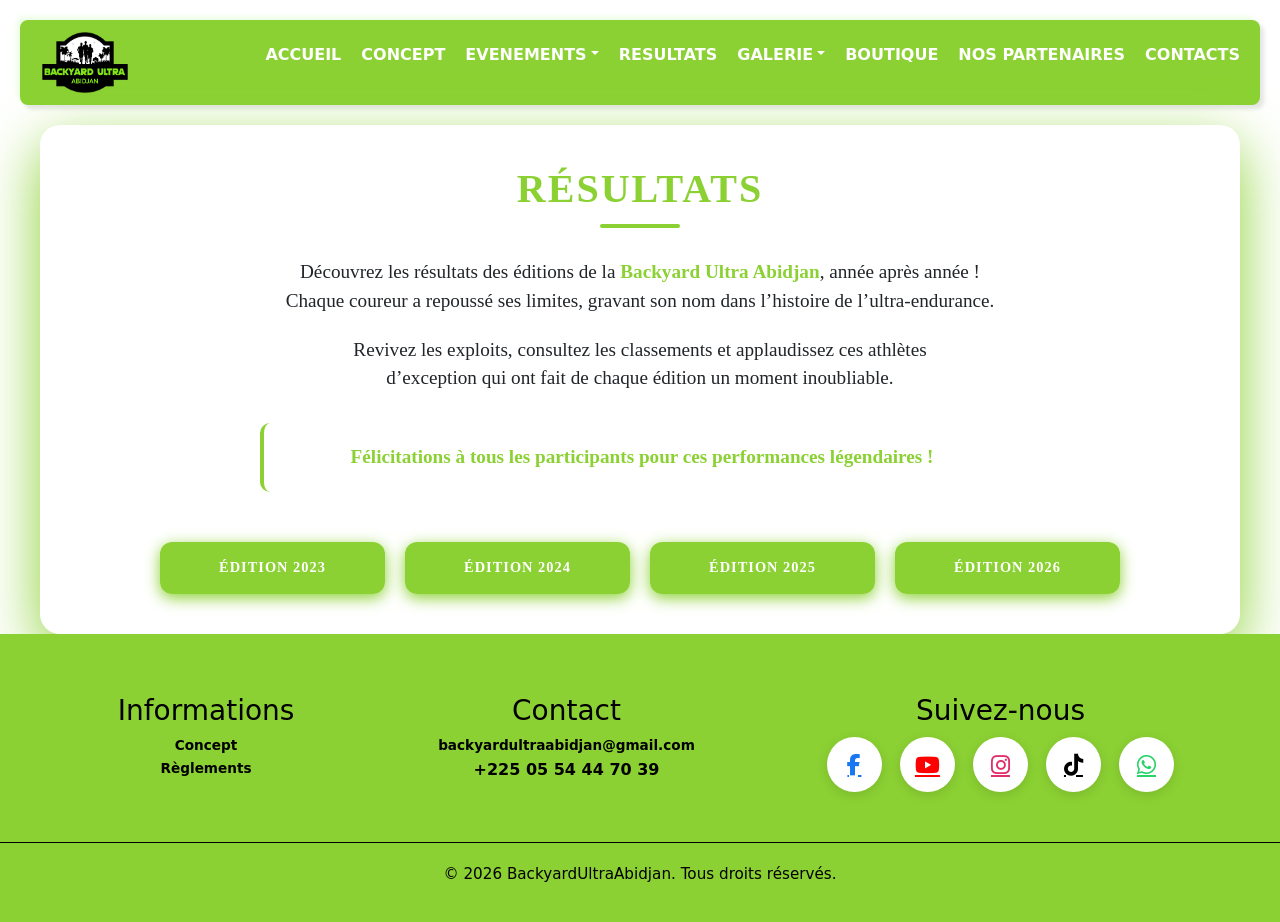
<file: resultat.html>
<!DOCTYPE html>
<html lang="en">
<head>
    <meta charset="UTF-8">
    <meta name="viewport" content="width=device-width, initial-scale=1.0">
    <title>BackyardUltraAbidjan</title>
    <link rel="stylesheet" href="style.css">
    <link href="https://cdn.jsdelivr.net/npm/bootstrap@5.3.3/dist/css/bootstrap.min.css" rel="stylesheet" integrity="sha384-QWTKZyjpPEjISv5WaRU9OFeRpok6YctnYmDr5pNlyT2bRjXh0JMhjY6hW+ALEwIH" crossorigin="anonymous">
    <link rel="stylesheet" href="https://cdnjs.cloudflare.com/ajax/libs/font-awesome/6.5.0/css/all.min.css">
    

    
</head>
<body>
     <header>
        <div class="logo">
            <img src="logo/BUA_New logo positif pour digital@4x.png" alt="">
        </div>

        <!-- Bouton menu mobile -->
       <div class="menu-btn" id="menuBtn">☰</div>

        <nav>
            <ul>
                <li><a href="index.html" class="active">ACCUEIL</a></li>
                <li><a href="concept.html" class="accord">CONCEPT</a></li>
                 <li><a href="evenement.html" class="dropdown-toggle" id="dropdownMenuLink" data-bs-toggle="dropdown" aria-expanded="false">EVENEMENTS</a>
                <!--menu deroulant--><ul class="dropdown-menu" aria-labelledby="dropdownMenuLink">
                        <li><a class="dropdown-item" href="inscription.html">INSCRIPTION</a></li>
                        <li><a class="dropdown-item" href="reglement.html">RÈGLEMENTS</a></li>
                        <li><a class="dropdown-item" href="participant.html">PARTICIPANTS</a></li>
                        
                        
                     </ul>
                <li><a href="resultat.html">RESULTATS</a></li>
                <li><a href="galerie.html" class="dropdown-toggle" id="dropdownMenuLink" data-bs-toggle="dropdown" aria-expanded="false">GALERIE</a>
                    <ul class="dropdown-menu" aria-labelledby="dropdownMenuLink">
                        <li><a class="dropdown-item" href="photo.html">PHOTOS </a></li>
                        <li><a class="dropdown-item" href="video.html">VIDEOS</a></li>
                        
                    </ul>
                </li>
                <li><a href="boutique.html">BOUTIQUE</a></li>
                <li><a href="partenaire.html">NOS PARTENAIRES</a></li>
                <li><a href="contact.html">CONTACTS</a></li>
            </ul>
        </nav>
    </header>

  <section class="results-section">
  <h1 class="res">RÉSULTATS</h1>

  <div class="intro-text">
    <p>
      Découvrez les résultats des éditions de la <strong>Backyard Ultra Abidjan</strong>, année après année !<br>
      Chaque coureur a repoussé ses limites, gravant son nom dans l’histoire de l’ultra-endurance.
    </p>

    <p>
      Revivez les exploits, consultez les classements et applaudissez ces athlètes <br>
      d’exception qui ont fait de chaque édition un moment inoubliable.
    </p>

    <p class="congrats">
      Félicitations à tous les participants pour ces performances légendaires !
    </p>
  </div>

  <div class="results-grid">
    <a href="document/BUA 2023 - Résultat.pdf" target="_blank" class="btn-result">ÉDITION 2023</a>
    <a href="document/BUA 2024-Résultat.pdf" target="_blank" class="btn-result">ÉDITION 2024</a>
    <a href="document/BUA 2025-Résultat.pdf" target="_blank" class="btn-result">ÉDITION 2025</a>
    <a href="resultats-2026.html" target="_blank" class="btn-result">ÉDITION 2026</a>
  </div>
</section>

     
   <footer>
    <div class="footer-container">
        
        <div class="footer-column">
            <h3>Informations</h3>

             <p class="contact-detail-c">
                <a href="concept.html">Concept</a>
            </p>
          <p class="contact-detail-c">
                <a href="reglement.html">Règlements</a>
            </p>
           
        </div>

        <div class="footer-column">
            <h3>Contact</h3>
            <p class="contact-detail-c">
                <a href="mailto:backyardultraabidjan@gmail.com">backyardultraabidjan@gmail.com</a>
            </p> 
            <p class="contact-detail">
                +225 05 54 44 70 39
            </p>
        </div>

        <div class="footer-column">
            <h3>Suivez-nous</h3>
            <div class="social-icons">
                <a href="https://www.facebook.com/share/1AxxpA745M/" target="_blank" class="social-link facebook"><i class="fab fa-facebook-f"></i></a>
                <a href="https://www.youtube.com/@BackyardUltraAbidjan" target="_blank" class="social-link youtube"><i class="fab fa-youtube"></i></a>
                <a href="https://www.instagram.com/backyardultraabidjan" target="_blank" class="social-link instagram"><i class="fab fa-instagram"></i></a>
                <a href="#" target="_blank" class="social-link tiktok"><i class="fab fa-tiktok"></i></a>
                <a href="#" target="_blank" class="social-link whatsapp"><i class="fab fa-whatsapp"></i></a>
            </div>
        </div>

    </div>

    <div class="footer-bottom">
        <div class="container">
            <p>&copy; <span id="year"></span> BackyardUltraAbidjan. Tous droits réservés.</p>
        </div>
    </div>

   </footer>
     
   
    <script src="https://cdn.jsdelivr.net/npm/bootstrap@5.3.3/dist/js/bootstrap.bundle.min.js" integrity="sha384-YvpcrYf0tY3lHB60NNkmXc5s9fDVZLESaAA55NDzOxhy9GkcIdslK1eN7N6jIeHz" crossorigin="anonymous"></script>
    <script src="script.js"></script>
</body>
</html>
</file>
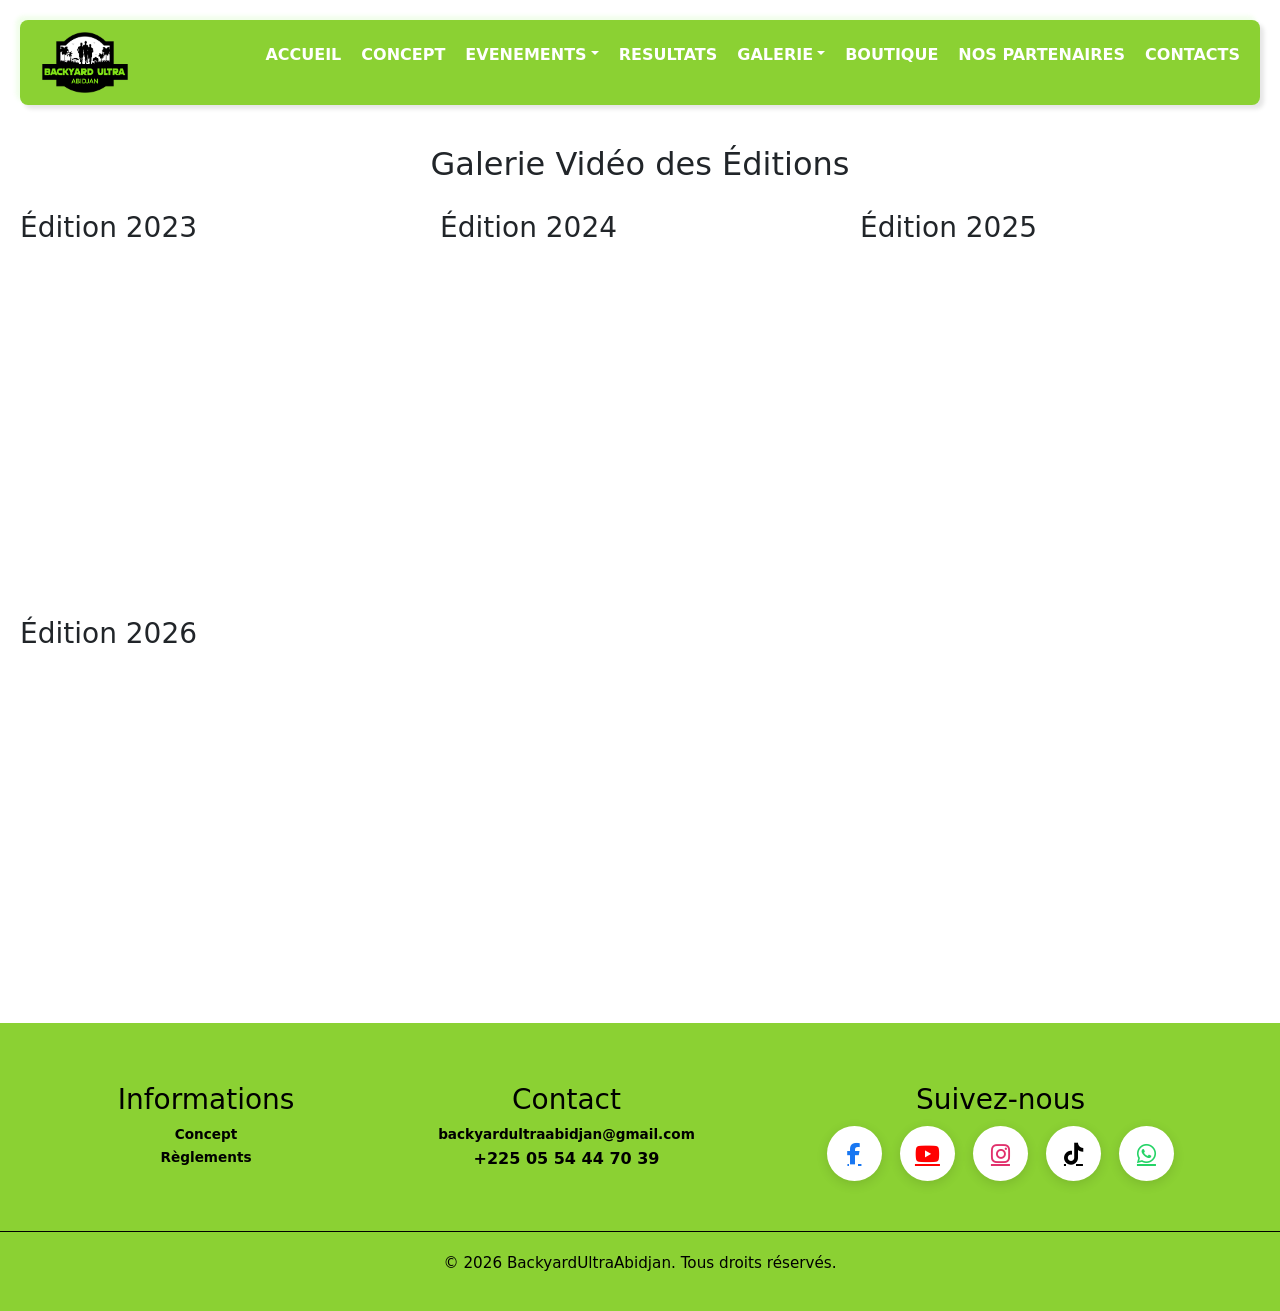
<file: video.html>
<!DOCTYPE html>
<html lang="en">
<head>
    <meta charset="UTF-8">
    <meta name="viewport" content="width=device-width, initial-scale=1.0">
    <title>BackyardUltraAbidjan</title>
    <link rel="stylesheet" href="style.css">
    <link href="https://cdn.jsdelivr.net/npm/bootstrap@5.3.3/dist/css/bootstrap.min.css" rel="stylesheet" integrity="sha384-QWTKZyjpPEjISv5WaRU9OFeRpok6YctnYmDr5pNlyT2bRjXh0JMhjY6hW+ALEwIH" crossorigin="anonymous">
     <link rel="stylesheet" href="https://cdnjs.cloudflare.com/ajax/libs/font-awesome/6.5.0/css/all.min.css">
    
    
</head>
<body>
     <header>
        <div class="logo">
            <img src="logo/BUA_New logo positif pour digital@4x.png" alt="">
        </div>


        <!-- Bouton menu mobile -->
       <div class="menu-btn" id="menuBtn">☰</div>


        <nav>
            <ul>
                <li><a href="index.html" class="active">ACCUEIL</a></li>
                <li><a href="concept.html" class="accord">CONCEPT</a></li>
                 <li><a href="evenement.html" class="dropdown-toggle" id="dropdownMenuLink" data-bs-toggle="dropdown" aria-expanded="false">EVENEMENTS</a>
                <!--menu deroulant--><ul class="dropdown-menu" aria-labelledby="dropdownMenuLink">
                        <li><a class="dropdown-item" href="inscription.html">INSCRIPTION</a></li>
                        <li><a class="dropdown-item" href="#">RÈGLEMENTS</a></li>
                        <li><a class="dropdown-item" href="#">PARTICIPANTS</a></li>
                        
                        
                     </ul>
                <li><a href="resultat.html">RESULTATS</a></li>
                <li><a href="galerie.html" class="dropdown-toggle" id="dropdownMenuLink" data-bs-toggle="dropdown" aria-expanded="false">GALERIE</a>
                    <ul class="dropdown-menu" aria-labelledby="dropdownMenuLink">
                        <li><a class="dropdown-item" href="photo.html">PHOTOS</a></li>
                        <li><a class="dropdown-item" href="video.html">VIDEOS</a></li>
                        
                     </ul>
                </li>
                <li><a href="boutique.html">BOUTIQUE</a></li>
                <li><a href="partenaire.html">NOS PARTENAIRES</a></li>
                <li><a href="contact.html">CONTACTS</a></li>
            </ul>
        </nav>
    </header>

    <section class="video-gallery">
    <h2 style="text-align: center; margin-top: 40px;">Galerie Vidéo des Éditions</h2>
    
    <div class="video-grid" style="display: grid; grid-template-columns: repeat(auto-fit, minmax(300px, 1fr)); gap: 20px; padding: 20px;">
        
        <div class="video-item">
            <h3>Édition 2023</h3>
           <iframe src="https://www.youtube.com/embed/2RC4ORCrPBU?si=KAqVXGvwR26egzvl" frameborder="0"> Revivez la Backyard Ultra Abidjan l'Edition 2023</iframe>
           <iframe src="https://www.youtube.com/embed/nNNhEKnXD40?si=3sAiO_iJQSd6wxPt" frameborder="0">Teaser 2 : Backyard Ultra Abidjan I Edition 2023</iframe>
            
            
        </div>
         
        <div class="video-item">
            <h3>Édition 2024</h3>
            <iframe src="https://www.youtube.com/embed/DgaxsGpnOM0" frameborder="0">28 Heures pour Devenir Légende | Marius, Champion de la Backyard Ultra Côte d’Ivoire 2024</iframe>
            <iframe src="https://www.youtube.com/embed/0QmBfrTzDcM?si=vbCqj_DceMjhX6uT" frameborder="0"> Backyard ultra Abidjan 2024 : une course extrême dont le vainqueur est le dernier à tenir débout</iframe>
        

        </div>

        
        
        <div class="video-item">
            <h3>Édition 2025</h3>
            <iframe src="https://www.youtube.com/embed/cR3HDSlxueA?si=6fUznP-u-cV3oLOC" frameborder="0">Backyard Ultra Abidjan 07/06/2025</iframe>
            <iframe src="https://www.youtube.com/embed/1llGJRmMt7s?si=zUIfrmLSzoBhJw-j" frameborder="0">Ils reviennent après 58h de course 🕛 | Retour des Champions de CI de la Backyard Ultra Beauraing 🇧🇪</iframe>
        </div>
        

         <div class="video-item">
            <h3>Édition 2026</h3>
            <iframe src="https://www.youtube.com/embed/" frameborder="0"></iframe>
            <iframe src="https://www.youtube.com/embed/" frameborder="0"></iframe>
        </div>
    </div>
</section>
  
    

  <footer>
    <div class="footer-container">
        
        <div class="footer-column">
            <h3>Informations</h3>
             <p class="contact-detail-c">
                <a href="concept.html">Concept</a>
            </p>
            <p class="contact-detail-c">
                <a href="reglement.html">Règlements</a>
            </p>
           
        </div>

        <div class="footer-column">
            <h3>Contact</h3>
            <p class="contact-detail-c">
                <a href="mailto:backyardultraabidjan@gmail.com">backyardultraabidjan@gmail.com</a>
            </p> 
            <p class="contact-detail">
                +225 05 54 44 70 39
            </p>
        </div>

        <div class="footer-column">
            <h3>Suivez-nous</h3>
            <div class="social-icons">
                <a href="https://www.facebook.com/share/1AxxpA745M/" target="_blank" class="social-link facebook"><i class="fab fa-facebook-f"></i></a>
                <a href="https://www.youtube.com/@BackyardUltraAbidjan" target="_blank" class="social-link youtube"><i class="fab fa-youtube"></i></a>
                <a href="https://www.instagram.com/backyardultraabidjan" target="_blank" class="social-link instagram"><i class="fab fa-instagram"></i></a>
                <a href="#" target="_blank" class="social-link tiktok"><i class="fab fa-tiktok"></i></a>
                <a href="#" target="_blank" class="social-link whatsapp"><i class="fab fa-whatsapp"></i></a>
            </div>
        </div>

    </div>

    <div class="footer-bottom">
        <div class="container">
            <p>&copy; <span id="year"></span> BackyardUltraAbidjan. Tous droits réservés.</p>
        </div>
    </div>

   </footer>

     
   
   
    
    <script src="https://cdn.jsdelivr.net/npm/bootstrap@5.3.3/dist/js/bootstrap.bundle.min.js" integrity="sha384-YvpcrYf0tY3lHB60NNkmXc5s9fDVZLESaAA55NDzOxhy9GkcIdslK1eN7N6jIeHz" crossorigin="anonymous"></script>
    <script src="script.js"></script>
</body>
</html>
</file>
<file: style.css>
*{
    margin: 0;
    padding: 0;
    box-sizing: border-box;
}
body{
    font-family: "Trebuchet MS";
}
header{
    display: flex;
    justify-content: space-between;
    margin: 20px;
    box-shadow: 4px 4px 4px rgba(0, 0, 0, 0.1), -4px -4px 4px rgba(108, 248, 53, 0.1);
    border-radius: 8px;
    padding: 10px 20px;
    align-items: center;
    background-color: rgba(139,209,51,1);
}
.logo img {
    height: 65px;
    width: 90px;
    border-radius: 5px;
}
nav ul{
    display: flex;
    list-style: none;
    gap: 20px;
    
}
nav ul li a {
    text-decoration: none;
    color: white;
    transition: 0.3s;
    font-weight: bold;
}
nav ul li a:hover {
    display: block;
    color: rgba(139,209,51,1);
    background-color: white;
    padding: 10px;
    transition: 0.3s;
}
/*nos actualites*/
.actualite{
    position: absolute;
    top: 60%;
    left: 20%;
    background-color: #000000;
    width: 800px;
    margin: auto 20px;
    border-radius: 5px;
}
.actualite h1{
    font-weight: bold;
    color: rgba(139,209,51,1);
    text-align: center;
}
.btn {
    display: grid;
    grid-template-columns: 1fr 1fr;
}
.actualite button{
    gap: 20px;
    padding: 10px;
    border-radius: 10px;
    border: #253900 solid 2px;
    margin: 10px;
}
/*nos records*/
.records{
    background-color: #EEEEEE;
    margin: auto;
    width: 1000px;
    padding: 10px;
    height: fit-content;
    align-self: center;
}
.records h2{
    text-align: center;
}
.records-contenu{
    display: grid;
    grid-template-columns: 1fr 1fr;
    gap: 20px;

}
.records-contenu img{
    width: 500px;
    height: 500px;
}
.records .text{
    overflow: scroll;
    height: 500px;
}

.defile {
  white-space: nowrap;
  display: inline-block;
  position: relative;
  animation: defilement 5s linear infinite;
}

@keyframes defilement {
  from {
    transform: translateX(100%);
  }
  to {
    transform: translateX(-100%);
  }
}

@media (max-width: 768px) {
    .actualite {
        position: relative;
        left: auto;
        width: 95%;
        margin: 20px auto;
    }
}
html, body {
    overflow-x: hidden;
}

footer {
  background-color:rgba(139,209,51,1);
  padding: 20px 0;
  font-size: 0.95rem;
  width: 100%;
  text-align: center;

}

 
   
.concept-container {
  max-width: 800px;
  margin: 50px auto;
  padding: 40px;
  
  font-family: "Trebuchet MS";
  background: #ffffff;
  border-radius: 15px;
  box-shadow: 0 10px 30px rgba(139,209,51,1);
  font-size: 1.2rem; 
  border: 5px solid transparent;
  animation: cadre-lumineux 5s infinite linear;
}

.concept-container h1 {
  text-align: center;
  font-size: 2.5em;
  color: rgba(139,209,51,1);
  margin-bottom: 20px;
  text-transform: uppercase;
  letter-spacing: 2px;
  padding-bottom: 10px;
  border-bottom: 3px solid rgba(139,209,51,1);
}

.concept-container p {
  text-align: center;
  font-size: 1.5em;
  color:rgba(139,209,51,1);
  margin-top: 30px;
  margin-bottom: 25px;
}

.concept-container ul {
  list-style: none;
  padding: 0;
  margin: 0;
}

.concept-container li {
  background-color: #e9f7ff;
  padding: 15px 20px;
  margin-bottom: 10px;
  border-radius: 8px;
  transition: transform 0.3s ease, box-shadow 0.3s ease;
  font-size: 1.1em;
  color: black;
  line-height: 1.5;
}

.concept-container li:hover {
  transform: translateY(-3px);
  box-shadow: 0 5px 15px rgba(139,209,51,1);
}

.concept-container li strong {
  color: rgba(139,209,51,1);
  font-weight: 700;
}

@keyframes cadre-lumineux {
  0% {
    border-color: rgba(139,209,51,1);
    box-shadow: 0 0 20px rgba(139,209,51,1);
  }
  25% {
    border-color: #28a745;
    box-shadow: 0 0 25px rgba(40, 167, 69, 0.8);
  }
  50% {
    border-color: rgba(139,209,51,1);
    box-shadow: 0 0 20px rgba(7, 255, 52, 0.705);
  }
  75% {
    border-color: rgba(139,209,51,1);
    box-shadow: 0 0 25px rgba(139,209,51,1);
  }
  100% {
    border-color: rgba(139,209,51,1);
    box-shadow: 0 0 20px rgba(139,209,51,1);
  }
}

.expectations-container {
    max-width: 900px;
    margin: 50px auto;
    text-align: center;
    padding: 40px;
    border-radius: 20px;
    background: linear-gradient(135deg,rgba(139,209,51,1), rgba(139,209,51,1));
    box-shadow: 0 8px 25px rgba(0,0,0,0.2);
    animation: fadeIn 1.5s ease-in-out;
    font-size: 1.2rem;
    font-family: "Trebuchet MS";
}


.concept-h3{
  color: white;
  font-family: "Trebuchet MS";
}


.expectations-container h2 {
    color: white;
    font-size: 2.3rem;
    letter-spacing: 2px;
    margin-bottom: 25px;
    animation: slideDown 1.2s ease-out;
}

.expectations-list {
    list-style: none;
    padding: 0;
    margin: 0;
}

.list-item {
    background: white;
    padding: 20px;
    margin: 15px 0;
    border-radius: 15px;
    box-shadow: 0 5px 15px rgba(0,0,0,0.1);
    transition: transform .3s, box-shadow .3s;
    animation: slideUp 1s ease-out;
}

.list-item:hover {
    transform: translateY(-5px) scale(1.02);
    box-shadow: 0 10px 25px rgba(0,0,0,0.15);
}

.list-item h3 {
    color: rgba(139,209,51,1);
    margin-bottom: 10px;
}

.sub-list {
    margin-top: 10px;
    text-align: left;
    list-style: disc;
    padding-left: 30px;
    color: #444;
}

@keyframes fadeIn {
    from { opacity: 0; transform: scale(0.95); }
    to { opacity: 1; transform: scale(1); }
}

@keyframes slideUp {
    from { opacity: 0; transform: translateY(30px); }
    to { opacity: 1; transform: translateY(0); }
}

@keyframes slideDown {
    from { opacity: 0; transform: translateY(-20px); }
    to { opacity: 1; transform: translateY(0); }
}
 
.countdown-container {
  background: white;
  padding: 40px;
  border-radius: 20px;
  text-align: center;
  box-shadow: 0 15px 30px rgba(0,0,0,0.3);
  animation: fadeIn 1s ease-in-out;
}

.inscription-h2 {
  margin-bottom: 30px;
  font-size: 26px;
  color: #333;
}

.countdown {
  display: flex;
  gap: 20px;
  justify-content: center;
  flex-wrap: wrap;
}

.time-box {
  background: rgba(139,209,51,1);
  color: white;
  padding: 20px 25px;
  border-radius: 14px;
  min-width: 90px;
  box-shadow: 0 8px 15px rgba(0,0,0,0.2);
  animation: pulse 1.5s infinite;
}

.time-box span {
  font-size: 32px;
  font-weight: bold;
  display: block;
}

.time-box p {
  margin: 0;
  font-size: 14px;
  letter-spacing: 1px;
}

.action-section {
  margin-top: 30px;
  text-align: center;
}

.register-button {
  display: inline-block;
  padding: 16px 35px;
  background-color:   rgba(139,209,51,1);
  color: white;
  font-size: 18px;
  text-decoration: none;
  border-radius: 10px;
  box-shadow: 0 12px 25px rgba(0,0,0,0.4);
  /* transition: 0.4s; */
}

.register-button:hover {
  /* transform: translateY(-5px) scale(1.05);
  box-shadow: 0 20px 35px rgba(0,0,0,0.5); */
  background-color: rgba(54, 209,191, 1);
}

@keyframes pulse {
  0% { transform: scale(1); }
  50% { transform: scale(1.07); }
  100% { transform: scale(1); }
}

@media (max-width: 600px) {
  .time-box {
    min-width: 70px;
    padding: 15px;
  }

  .time-box span {
    font-size: 24px;
  }
}

.annonce-box {
  max-width: 800px;
  margin: auto;
}

.annonce-box h2 {
  text-align: center;
  margin-bottom: 20px;
}

.annonce {
  display: flex;
  gap: 20px;
  background: white;
  padding: 20px;
  border-radius: 12px;
  box-shadow: 0 5px 15px rgba(0,0,0,0.1);
  align-items: center;
}

.annonce-img {
  width: 180px;
  height: 180px;
  object-fit: cover;
  border-radius: 10px;
}

.annonce-text {
  flex: 1;
}

.voir-plus-btn {
  margin-top: 12px;
  padding: 10px 18px;
  border: none;
  background: rgba(139,209,51,1);
  color: white;
  border-radius: 6px;
  cursor: pointer;
  transition: 0.3s;
}

.voir-plus-btn:hover {
  background: rgba(54, 209,191, 1);
}

.contact-section {
    display: flex;
    justify-content: center;
    padding: 40px 15px;
    font-family: 'Trebuchet MS';
}

.contact-card {
    background: white;
    max-width: 900px;
    width: 100%;
    padding: 40px;
    border-radius: 18px;
    box-shadow: 0 6px 20px rgba(0,0,0,0.08);
}

.title {
    font-size: 34px;
    color: rgba(139,209,51,1);
    text-align: center;
}

.description {
    text-align: center;
    color: #555;
    max-width: 700px;
    margin: 10px auto 20px;
    font-size: 1.2rem;
}

.subheader {
    color: rgba(139,209,51,1);
    margin-top: 25px;
    text-align: center;
}

.contact-grid {
    display: grid;
    grid-template-columns: repeat(auto-fit, minmax(260px, 1fr));
    gap: 20px;
    margin-top: 25px;
}

.contact-item {
    display: flex;
    gap: 15px;
    padding: 18px;
    background: #f9fbff;
    border-radius: 12px;
    box-shadow: 0 3px 12px rgba(0,0,0,0.06);
}

.icon-wrap i {
    font-size: 28px;
    color: rgba(139,209,51,1);
}

.contact-title {
    color: rgba(139,209,51,1);
    font-size: 15px;
    margin: 0;
}

.contact-detail {
    font-weight: 600;
    margin: 2px 0 0 0;
    font-size: 1rem;
}
.contact-detail-c {
  font-size: 0.85rem;
  font-weight: 600;
    margin: 2px 0 0 0;
    
    
}

.contact-detail a {
    color:black;
    text-decoration: none;

}

.section-title {
    margin-top: 40px;
    color: rgba(139,209,51,1);
    text-align: center;
}

.contact-form {
    display: flex;
    flex-direction: column;
    gap: 12px;
    width: 100%;
    margin-top: 15px;
}

.contact-form input,
.contact-form textarea {
    padding: 14px;
    border-radius: 10px;
    border: 1px solid #dfe6f3;
    background: #f7faff;
    font-size: 16px;
    outline: none;
}

.btn-c {
    width: 220px;
    padding: 14px;
    background: rgba(139,209,51,1);
    border: none;
    border-radius: 10px;
    font-weight: bold;
    cursor: pointer;
    margin-top: 10px;
    color: white;
}

.btn-c:hover {
    background: rgba(54,209,191,1);
}

.separator {
    margin: 35px 0;
    border: none;
    height: 2px;
    background: #e6e6e6;
}

.social-icons {
    display: flex;
    justify-content: center;
    gap: 18px;
    margin-top: 10px;
}

.social-link {
    width: 55px;
    height: 55px;
    background: #fff;
    display: flex;
    justify-content: center;
    align-items: center;
    border-radius: 50%;
    font-size: 22px;
    box-shadow: 0 3px 12px rgba(0,0,0,0.12);
    transition: 0.3s;
}

.social-link:hover {
    transform: scale(1.12);
}

.facebook { color: #1877f2; }
.youtube { color: #ff0000; }
.instagram { color: #e1306c; }
.tiktok { color: #000; }
.whatsapp { color: #25d366; }

.action-section {
    display: flex;
    justify-content: center;
    padding: 30px 0;
}

.additional-links {
    display: flex;
    flex-wrap: wrap; 
    gap: 15px; 
    justify-content: center; 
}

.additional-links .separator {
    display: none;
}

.additional-links a {
    display: inline-block;
    background-color: rgba(139,209,51,1);
    color: white;
    border: 1px solid rgba(139,209,51,1);
    border-radius: 8px;
    padding: 10px 20px;
    text-decoration: none;
    font-weight: bold;
    font-size: 16px;
    transition: background-color 0.3s ease, transform 0.1s ease;
}

.additional-links a:hover {
   background-color: rgba(54, 209,191, 1);
    border-color: rgba(54, 209,191, 1);
    transform: scale(1.02); 
}

.additional-links a:active {
    background-color: rgba(139,209,51,1);
    transform: scale(0.98);
}

/* .marquee-container {
    overflow: hidden; 
    height: 100px; 
    background-color: #f0f0f0; 
    margin: 20px 0; 
    width: 100%;
}

.marquee-content {
    display: flex;
    white-space: nowrap;
    animation: scroll-left 10s linear infinite;
}

.marquee-container:hover .marquee-content {
    animation-play-state: paused;
}

.marquee-content img {
    height: 90px; 
    width: auto; 
    margin: 0 30px; 
    align-self: center; 
} */

/* @keyframes scroll-left {
    from {
        transform: translateX(0); 
    }
    to {
        transform: translateX(-50%); 
    }
} */
 /* .marquee-container {
    width: 100%;
    overflow: hidden;
    background: #f0f0f0;
    padding: 15px 0;
} */

/* .marquee-content {
    display: flex;
    width: 200%;              
    animation: marquee 30s linear infinite;
} */

/* Logos */
/* .marquee-content img {
    height: 50px;
    width: auto;
    margin: 0 30px;
    flex-shrink: 0;        
} */

/* Animation stable */


/* Mobile */


/* Pause au survol (PC) */
/* .marquee-container:hover .marquee-content {
    animation-play-state: paused;
} */


.sponsor-section {
    max-width: 1200px;
    margin: 60px auto;
    padding: 20px;
    text-align: center;
}

.sponsor-row {
    margin: 40px 0;
    display: flex;
    justify-content: center;
    flex-wrap: wrap;
    gap: 40px;
}

.sponsor-row img {
    max-height: 120px;
    object-fit: contain;
    transition: 0.3s ease;
    filter: brightness(1);
}

.sponsor-row img:hover {
    transform: scale(1.08);
    filter: brightness(1.15);
}

.level-1 img {
    max-height: 150px;
}

.level-2 img {
    max-height: 130px;
}

.level-3 img {
    max-height: 120px;
}

.level-4 img {
    max-height: 100px;
}

@media (max-width: 768px) {
    .sponsor-row {
        gap: 25px;
    }

    .sponsor-row img {
        max-height: 90px;
    }

    .level-1 img {
        max-height: 120px;
    }
}

.sponsor-section-container {
    width: 100%;
    display: flex;
    justify-content: center;
    padding: 70px 20px;
    background: #f9fafb;
}

.sponsor-content {
    max-width: 900px;
    text-align: center;
}

.sponsor-content h1 {
    font-size: 38px;
    color: #1a2a4a;
    font-weight: 700;
    margin-bottom: 20px;
}

.sponsor-content p {
    font-size: 18px;
    line-height: 1.7;
    color: #444;
    margin-bottom: 30px;
}

.cta-button {
    display: inline-block;
    background:  rgba(139,209,51,1);
    padding: 14px 34px;
    color: white;
    font-size: 18px;
    border-radius: 35px;
    text-decoration: none;
    font-weight: 600;
    transition: 0.3s;
}

.cta-button:hover {
    background: rgba(54, 209,191, 1);
    transform: translateY(-2px);
}

.partner-title-section {
    text-align: center;
    margin: 40px 0 20px;
}

.partner-title-section h2 {
    font-size: 32px;
    font-weight: 700;
    color: rgba(139,209,51,1);
    position: relative;
    display: inline-block;
}

.partner-title-section h2::after {
    content: "";
    display: block;
    width: 80px;
    height: 4px;
    margin: 10px auto 0;
    border-radius: 3px;
    background: rgba(139,209,51,1);
}

.menu-btn {
  display: none;
  font-size: 30px;
  cursor: pointer;
}

@media (max-width: 768px) {
  .menu-btn {
    display: block;
  }

  .nav-links {
    display: none;
  }

  .nav-links.active {
    display: flex;
    flex-direction: column;
  }
}

.inscription-section {
  text-align: center;
  max-width: 700px;
  margin: 50px auto;
  font-family: Arial, sans-serif;
}

.title {
  font-size: 2.5rem;
  margin-bottom: 25px;
  font-weight: bold;
  color: #333;
}

.countdown {
  display: flex;
  justify-content: center;
  gap: 20px;
  margin-bottom: 35px;
}

.countdown div {
  background: #8bd133;
  padding: 15px 20px;
  border-radius: 8px;
  color: white;
  box-shadow: 0 4px 10px rgba(0,0,0,0.1);
  width: 90px;
}

.countdown span {
  font-size: 2rem;
  font-weight: bold;
  display: block;
}

.cta-box {
  background: #f5f5f5;
  padding: 25px;
  border-radius: 10px;
  box-shadow: 0 4px 10px rgba(0,0,0,0.1);
}

.cta-box p {
  margin-bottom: 20px;
  line-height: 1.6;
  font-size: 1.1rem;
}

.btn-link {
  display: inline-block;
  padding: 12px 25px;
  background: #8bd133;
  color: white;
  font-weight: bold;
  text-decoration: none;
  border-radius: 6px;
  transition: 0.3s;
}

.btn-link:hover {
  background: rgba(54, 209,191, 1);
}

@media (max-width: 500px) {
  .countdown {
    flex-wrap: wrap;
  }
}

.reglement-box {
  max-width: 800px;
  margin: 50px auto;
  padding: 30px;
  background: #ffffff;
  border-radius: 12px;
  box-shadow: 0 4px 20px rgba(0,0,0,0.1);
  font-family: Arial, sans-serif;
}

.reglement-title {
  text-align: center;
  font-size: 2.3rem;
  margin-bottom: 20px;
  color:rgba(139,209,51,1);
}

.intro {
  text-align: center;
  font-size: 1.1rem;
  margin-bottom: 40px;
  line-height: 1.6;
  color: #444;
}

.reglement-list {
  counter-reset: regles;
  list-style: none;
  padding-left: 0;
}

.reglement-list li {
  margin-bottom: 35px;
  padding-left: 10px;
}

.reglement-list h3 {
  font-size: 1.4rem;
  margin-bottom: 10px;
  color: #8bd133;
  font-weight: bold;
}

.reglement-list p {
  font-size: 1rem;
  line-height: 1.6;
  color: #333;
}

@media (max-width: 600px) {
  .reglement-box {
    padding: 20px;
  }
  .reglement-title {
    font-size: 1.8rem;
  }
  .reglement-list h3 {
    font-size: 1.2rem;
  }
}

.participants-box {
  max-width: 700px;
  margin: 40px auto;
  padding: 25px;
  background: #ffffff;
  border-radius: 12px;
  box-shadow: 0 3px 15px rgba(0,0,0,0.08);
  text-align: center;
  font-family: "Trebuchet MS";
}

.participants-title {
  font-size: 2.5rem;
  margin-bottom: 10px;
  color: #2c3e50;
  font-family: "Trebuchet MS";
}


.participants-subtitle {
  font-size: 1.5rem;
  margin-bottom: 15px;
  color: #8bd133;
  font-family: "Trebuchet MS";
}


.participants-text {
  font-size: 1.2rem;
  line-height: 1.6;
  color: #444;
  font-family: "Trebuchet MS";
}
  


@media (max-width: 600px) {
  .participants-box {
    padding: 20px;
  }
  .participants-title {
    font-size: 1.6rem;
  }
  .participants-subtitle {
    font-size: 1.1rem;
  }
}

.photos-page {
  max-width: 1200px;
  margin: 50px auto;
  padding: 20px;
  font-family: Arial, sans-serif;
}

.photos-title {
  text-align: center;
  font-size: 2.5rem;
  margin-bottom: 40px;
  color: #2c3e50;
  font-weight: bold;
}

.edition-block {
  margin-bottom: 50px;
}

.edition-block h2 {
  font-size: 1.8rem;
  color: #8bd133;
  margin-bottom: 15px;
  border-left: 6px solid #8bd133;
  padding-left: 10px;
}

.edition-gallery {
  display: grid;
  grid-template-columns: repeat(auto-fit, minmax(250px, 1fr));
  gap: 15px;
}

.edition-gallery img {
  width: 100%;
  height: 300px;
  object-fit: cover;
  border-radius: 10px;
  box-shadow: 0 3px 12px rgba(0,0,0,0.15);
  transition: transform 0.3s;
}

.edition-gallery img:hover {
  transform: scale(1.05);
}

@media (max-width: 600px) {
  .photos-title {
    font-size: 2rem;
  }
  .edition-block h2 {
    font-size: 1.4rem;
  }
}

/* .videos-page {
  max-width: 1200px;
  margin: 50px auto;
  padding: 20px;
  font-family: Arial, sans-serif;
}

.videos-title {
  text-align: center;
  font-size: 2.5rem;
  margin-bottom: 40px;
  color: #2c3e50;
}

.edition-block {
  margin-bottom: 50px;
}

.edition-block h2 {
  font-size: 1.8rem;
  color: #8bd133;
  margin-bottom: 15px;
  border-left: 6px solid #8bd133;
  padding-left: 10px;
} */
/* 
.video-gallery {
  display: grid;
  grid-template-columns: repeat(auto-fit, minmax(320px, 1fr));
  gap: 20px;
}

.video-gallery video {
  width: 100%;
  height: 220px;
  object-fit: cover;
  border-radius: 12px;
  box-shadow: 0 3px 12px rgba(0,0,0,0.15);
} */

@media (max-width: 600px) {
  .videos-title {
    font-size: 2rem;
  }
  .video-gallery video {
    height: 200px;
  }
}

.carousel-inner{
  height: 100vh;
}

@media (max-width: 992px) {
  header {
    margin: 10px;
    padding: 10px 15px;
  }

  nav ul {
    gap: 12px;
  }
}

@media (max-width: 768px) {
  .menu-btn {
    display: block;
    color: white;
  }

  nav ul {
    position: absolute;
    top: 75px;
    right: 15px;
    background: rgba(139,209,51,1);
    flex-direction: column;
    width: 220px;
    padding: 15px;
    border-radius: 10px;
    display: none;
    z-index: 999;
  }

  nav ul.show {
    display: flex;
  }

  nav ul li a {
    padding: 10px;
  }

  .carousel-inner {
    height: 45vh;
  }

  .actualite {
    position: relative;
    top: auto;
    left: auto;
    width: 95%;
    margin: 20px auto;
    padding: 15px;
  }

  .actualite h1 {
    font-size: 22px;
  }

  .btn {
    grid-template-columns: 1fr;
    
  }

  .records {
    width: 100%;
    padding: 15px;
  }

  .records-contenu {
    grid-template-columns: 1fr;
  }

  .records-contenu img {
    width: 100%;
    height: auto;
  }

  .records .text {
    height: auto;
    overflow: visible;
  }

  .annonce {
    flex-direction: column;
    text-align: center;
  }

  .annonce-img {
    width: 100%;
    height: auto;
  }

  .countdown {
    gap: 12px;
  }

  .time-box {
    min-width: 70px;
    padding: 12px;
  }

  h1, h2 {
    font-size: clamp(20px, 5vw, 28px);
  }
}

@media (max-width: 480px) {
  .logo img {
    height: 50px;
  }

  .register-button {
    font-size: 15px;
    padding: 12px 25px;
  }

  .actualite button {
    font-size: 13px;
  }
}

.dropdown-menu-custom {
    max-height: 0;
    overflow: hidden;
    transition: max-height 0.3s ease;
}

.dropdown-custom.open .dropdown-menu-custom {
    max-height: 500px;
}

/* ==========================================
   SECTION CHAMPIONS - STYLES POUR VOIR PLUS
   ========================================== */

.champions-section {
    padding: 60px 20px;
    background: #f8f9fa;
}

.champions-section h2 {
    text-align: center;
    font-size: 2.5rem;
    color: #2c3e50;
    margin-bottom: 40px;
    font-weight: bold;
}

.champions-wrapper {
    display: flex;
    justify-content: center;
    align-items: flex-start;
    gap: 40px;
    flex-wrap: wrap;
    max-width: 1200px;
    margin: 0 auto;
    padding: 20px;
}

.profile-card {
    flex: 0 1 400px;
    background: white;
    border-radius: 15px;
    padding: 30px;
    box-shadow: 0 5px 20px rgba(0,0,0,0.1);
    text-align: center;
    transition: transform 0.3s ease, box-shadow 0.3s ease;
}

.profile-card:hover {
    transform: translateY(-5px);
    box-shadow: 0 8px 30px rgba(0,0,0,0.15);
}

.profile-img {
    width: 100%;
    max-width: 280px;
    height: auto;
    border-radius: 10px;
    margin-bottom: 20px;
    object-fit: cover;
}

.profile-card h3 {
    font-size: 1.8rem;
    color: #333;
    margin-bottom: 15px;
    font-weight: bold;
    text-transform: uppercase;
}

.profile-card .content {
    text-align: left;
}

.profile-card .content p {
    font-size: 1rem;
    line-height: 1.6;
    color: #555;
    margin-bottom: 10px;
}

/* ✅ STYLES CRITIQUES POUR LE BOUTON "VOIR PLUS" */
.more-text {
    max-height: 0;
    opacity: 0;
    overflow: hidden;
    transition: max-height 0.6s ease-in-out, opacity 0.4s ease, margin-top 0.3s ease;
    margin-top: 0;
}

.more-text.expanded {
    max-height: 2000px;
    opacity: 1;
    margin-top: 15px;
}

.more-text p {
    margin: 0;
    line-height: 1.7;
    color: #444;
}

.more-text strong {
    color: #007bff;
    font-weight: 600;
}

.btn-read-more {
    margin-top: 15px;
    padding: 12px 28px;
    background-color: #007bff;
    color: white;
    border: none;
    border-radius: 6px;
    font-size: 16px;
    font-weight: 600;
    cursor: pointer;
    transition: all 0.3s ease;
    display: inline-block;
    /* Amélioration pour mobile */
    -webkit-tap-highlight-color: transparent;
    touch-action: manipulation;
    user-select: none;
}

.btn-read-more:hover {
    background-color: rgba(54, 209,191, 1);
    transform: translateY(-2px);
    box-shadow: 0 4px 12px rgba(54, 209,191, 1);
}

.btn-read-more:hover {
    transform: translateY(0);
    background-color: #004085;
}

/* Responsive pour les cartes */
@media (max-width: 768px) {
    .champions-wrapper {
        flex-direction: column;
        align-items: center;
    }

    .profile-card {
        max-width: 90%;
    }

    .profile-card h3 {
        font-size: 1.5rem;
    }
}

.iframe-container {
    position: relative;
    width: 100%;
    padding-top: 56.25%; /* ratio 16:9 */
}

.iframe-container iframe {
    position: absolute;
    top: 0;
    left: 0;
    width: 100%;
    height: 100%;
}

.video-container {
  position: relative;
  padding-bottom: 56.25%; /* Ratio 16:9 */
  height: 0;
  overflow: hidden;
}

.video-container iframe {
  position: absolute;
  top: 0;
  left: 0;
  width: 100%;
  height: 100%;
}

/* Couleur de fond du bloc menu déroulant */
.dropdown-menu {
    background-color: rgba(139,209,51,1) !important; 
    border: 0.2px solid rgba(139,209,51,1);
    
    
}

/* Couleur du texte des liens */
.dropdown-item {
    color: #ffffff !important; /* Texte blanc */
}

/* Effet au survol des liens (hover) */
.dropdown-item:hover {
    background-color: white !important; /* Orange au survol */
    color: rgba(139,209,51,1) !important;
}



        .video-gallery {
            max-width: 1400px;
            margin: 0 auto;
        }

        .gallery-header {
            text-align: center;
            margin-bottom: 50px;
        }

        .gallery-header h1 {
            color: white;
            font-size: 3rem;
            margin-bottom: 10px;
            text-shadow: 2px 2px 4px rgba(0,0,0,0.3);
        }

        .gallery-header p {
            color: rgba(255,255,255,0.9);
            font-size: 1.2rem;
        }

      .video-grid {
    display: flex;
    flex-wrap: wrap;
    gap: 20px;
    justify-content: center;
}

.video-item {
    width: 100%;
    max-width: 560px; /* Largeur max pour ne pas que la vidéo soit géante */
    margin-bottom: 30px;
}

/* Styles de base de la section */


.container {
    max-width: 1000px;
    margin: 0 auto;
}



/* .congrats {
    font-weight: bold;
    color: rgba(139,209,51,1); 
    margin-top: 15px;
} */

/* Grille de boutons Responsive */
/* .results-grid {
    display: flex;
    flex-wrap: wrap; /* Permet de passer à la ligne si pas assez de place */
    /* justify-content: center; */
    /* gap: 15px; Espace entre les boutons */
    /* margin-top: 20px;
/* } */  

/* Style des boutons */
/* .btn-result {
    display: inline-block;
    padding: 15px 25px;
    background-color: rgba(139,209,51,1);
    color: white;
    text-decoration: none;
    border-radius: 5px;
    font-weight: bold;
    transition: background 0.3s ease;
    min-width: 200px; 
/* } */

/* .btn-result:hover {
    background-color: rgba(54, 209,191, 1);
} */

/* --- Media Queries pour tablettes et mobiles --- */



/* Conteneur principal */
  .section-reglement {
    display: flex;
    justify-content: center;
    padding: 20px;
    width: 100%;
    box-sizing: border-box;
  }

  /* Style du bouton Règlement */
  .btn-reglement {
    display: inline-flex;
    align-items: center;
    justify-content: center;
    gap: 10px;               
    padding: 14px 28px;
    background-color: rgba(139,209,51,1); 
    color: #ffffff;
    text-decoration: none;
    font-family: Arial, sans-serif;
    font-weight: bold;
    border-radius: 6px;
    transition: background 0.3s ease, transform 0.2s ease;
    text-align: center;
  }

  /* Effet au survol */
  .btn-reglement:hover {
    background-color: rgba(54, 209,191, 1);
    transform: scale(1.02);
  }

  /* Adaptation Mobile */
  @media (max-width: 480px) {
    .btn-reglement {
      width: 100%;      /* Le bouton prend toute la largeur sur mobile */
      font-size: 0.9rem;
    }
  }

  footer {
    background-color: rgba(139,209,51,1);
    color: black;
    padding: 40px 0 20px;
}

.footer-container {
    display: flex;
    justify-content: space-around;
    flex-wrap: wrap; /* Pour le mobile */
    max-width: 1200px;
    margin: 0 auto;
}

.footer-column {
    margin: 20px;
    min-width: 200px;
}

.footer-bottom {
    text-align: center;
    border-top: 1px solid ;
    margin-top: 30px;
    padding-top: 20px;
}

.marquee-container {
  width: 100%;
  overflow: hidden;
  background: #f0f0f0;
}

.marquee-track {
  display: flex;
  width: max-content;        /* clé absolue */
  animation: marquee 35s linear infinite;
}

.marquee-track img {
  height: 70px;
  margin: 0 10px;
  flex-shrink: 0;
}

/* animation CONTINUE */
@keyframes marquee {
  from {
    transform: translateX(0);
  }
  to {
    transform: translateX(-50%);
  }
}

/* mobile : ralentir */
@media (max-width: 768px) {
  .marquee-track {
    animation-duration: 50s;
  }
}


.results-section {
            max-width: 1200px;
            margin: 0 auto;
            background: white;
            border-radius: 20px;
            padding: 40px 20px;
            box-shadow: 0 20px 60px rgba(139,209,51,1);
            font-family: 'Trebuchet MS';
        }

        .res {
            text-align: center;
            font-size: 2.5rem;
            color: rgba(139,209,51,1);
            margin-bottom: 30px;
            letter-spacing: 2px;
            font-weight: 700;
            position: relative;
            padding-bottom: 15px;
        }

        .res::after {
            content: '';
            position: absolute;
            bottom: 0;
            left: 50%;
            transform: translateX(-50%);
            width: 80px;
            height: 4px;
            background: linear-gradient(90deg, rgba(139,209,51,1), rgba(139,209,51,1));
            border-radius: 2px;
        }

        .intro-text {
            max-width: 800px;
            margin: 0 auto 50px;
            padding: 0 20px;
        }

        .intro-text p {
            margin-bottom: 20px;
            font-size: 1.2rem;
            text-align: center;
            
        }

        .intro-text strong {
            color: rgba(139,209,51,1);
            font-weight: 600;
        }

        .congrats {
            font-size: 1.2rem;
            font-weight: 600;
            color: rgba(139,209,51,1);
            margin-top: 30px;
            padding: 20px;
            background: linear-gradient(135deg, white, white);
            border-radius: 10px;
            border-left: 4px solid rgba(139,209,51,1);
        }

        .results-grid {
            display: grid;
            grid-template-columns: repeat(auto-fit, minmax(100px, 1fr));
            gap: 20px;
            padding: 0 20px;
            max-width: 1000px;
            margin: 0 auto;
        }

        .btn-result {
            display: flex;
            align-items: center;
            justify-content: center;
            padding: 15px 20px;
            background: linear-gradient(135deg, rgba(139,209,51,1) 0%, rgba(139,209,51,1) 100%);
            color: white;
            text-decoration: none;
            border-radius: 12px;
            font-weight: 600;
            font-size: 0.9rem;
            letter-spacing: 1px;
            transition: all 0.3s ease;
            box-shadow: 0 4px 15px rgba(139,209,51,1);
            position: relative;
            overflow: hidden;
        }

        .btn-result::before {
            content: '';
            position: absolute;
            top: 0;
            left: -100%;
            width: 100%;
            height: 100%;
            background: rgba(54, 209,191, 1);
            transition: left 0.5s ease;
        }

        .btn-result:hover::before {
            left: 100%;
        }

        .btn-result:hover {
            transform: translateY(-5px);
            box-shadow: 0 8px 25px rgba(54, 209,191, 1);
        }

        .btn-result:active {
            transform: translateY(-2px);
        }

        /* Responsive pour tablettes */
        @media (max-width: 768px) {
            .results-section {
                padding: 30px 15px;
            }

            h1 {
                font-size: 2rem;
            }

            .intro-text p {
                font-size: 1.2rem;
            }

            .congrats {
                font-size: 1.2rem;
                padding: 15px;
            }

            .results-grid {
                grid-template-columns: repeat(auto-fit, minmax(200px, 1fr));
                gap: 20px;
            }

            .btn-result {
                padding: 20px 25px;
                font-size: 1rem;
            }
        }

        /* Responsive pour mobile */
        @media (max-width: 480px) {
            body {
                padding: 10px;
            }

            .results-section {
                padding: 25px 15px;
                border-radius: 15px;
            }

            h1 {
                font-size: 1.6rem;
                margin-bottom: 20px;
            }

            h1::after {
                width: 60px;
            }

            .intro-text {
                margin-bottom: 35px;
            }

            .intro-text p {
                font-size: 0.95rem;
                margin-bottom: 15px;
            }

            .congrats {
                font-size: 1rem;
                padding: 12px;
            }

            .results-grid {
                grid-template-columns: 1fr;
                gap: 15px;
                padding: 0 10px;
            }

            .btn-result {
                padding: 18px 20px;
                font-size: 0.95rem;
               } 
                }
.contact-detail-c a{
  text-decoration: none;
  color: black;
}
</file>
